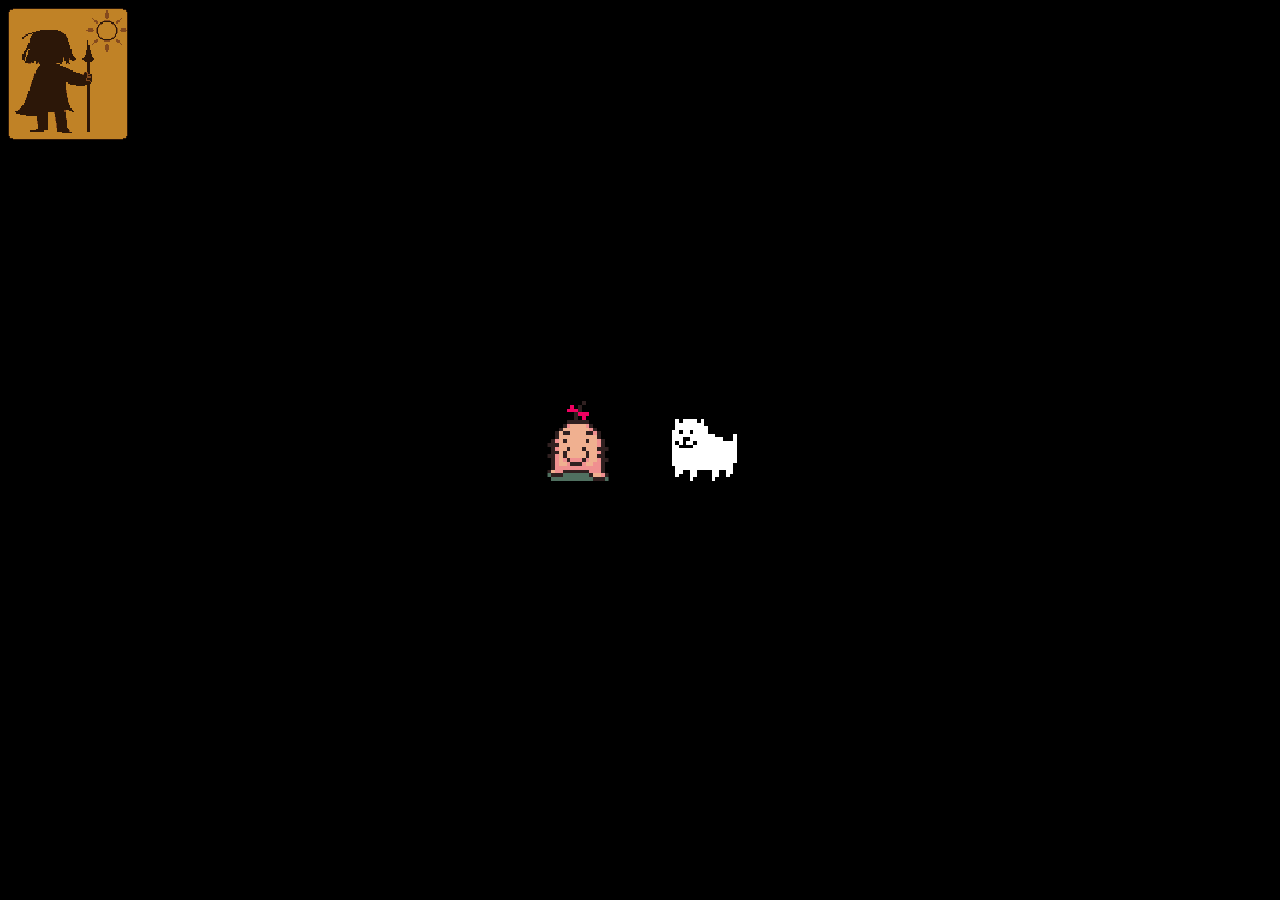
<file: index.html>
<head>
    <link rel="stylesheet" href="style.css">
    <meta name="viewport" content="width=device-width, initial-scale=1">
    
    <link rel="icon" href="sans.png">
    <link rel="preconnect" href="https://fonts.googleapis.com">
    <link rel="preconnect" href="https://fonts.gstatic.com" crossorigin>
    <link href="https://fonts.googleapis.com/css2?family=Comic+Neue:wght@400;700&display=swap" rel="stylesheet">
    <title>Interviews</title>
</head>

<div class="hide"><img src="18.png"></div>
<body class="dark"><img id="switch" src="17.png">

<a href="toby.html"><img class="b" src="8.gif"></a>
<a href="itoi.html"><img class="c" src="saturn.gif"></a>

</body>
<script src="script.js"></script>
</file>
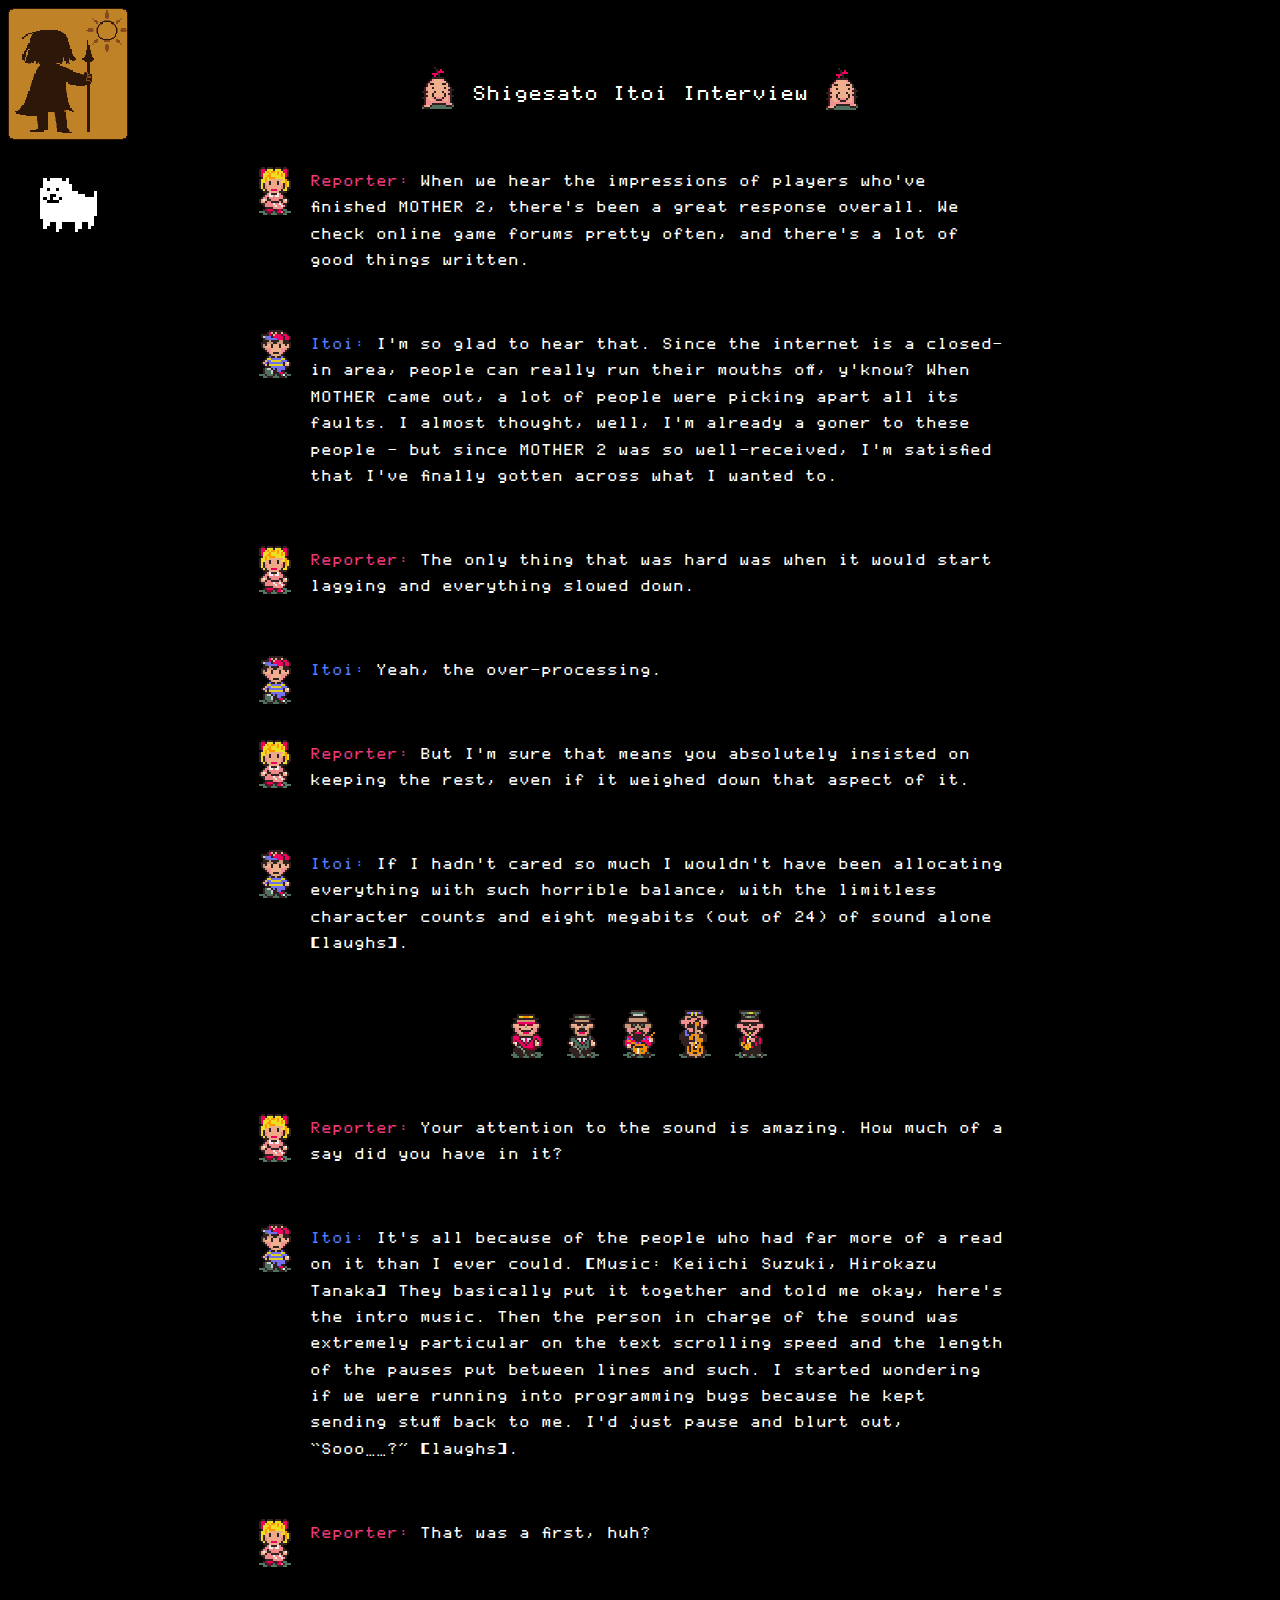
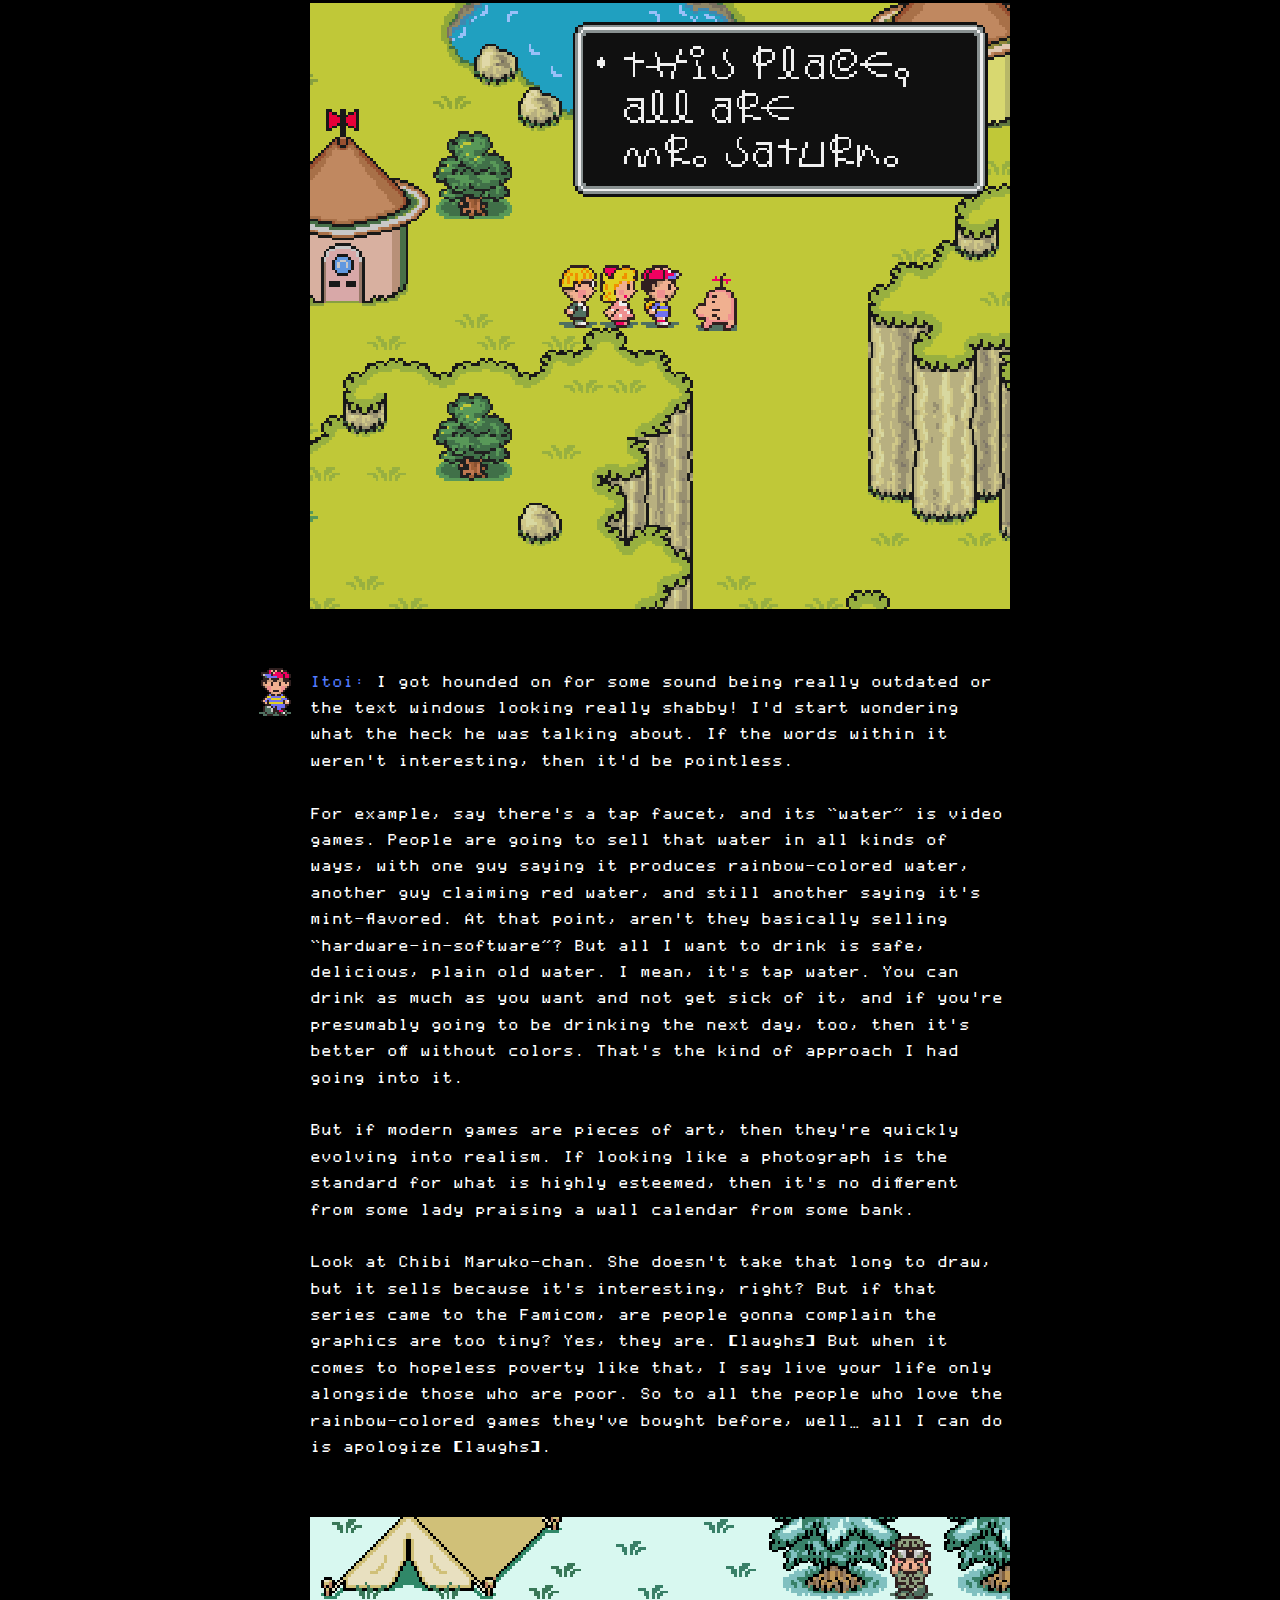
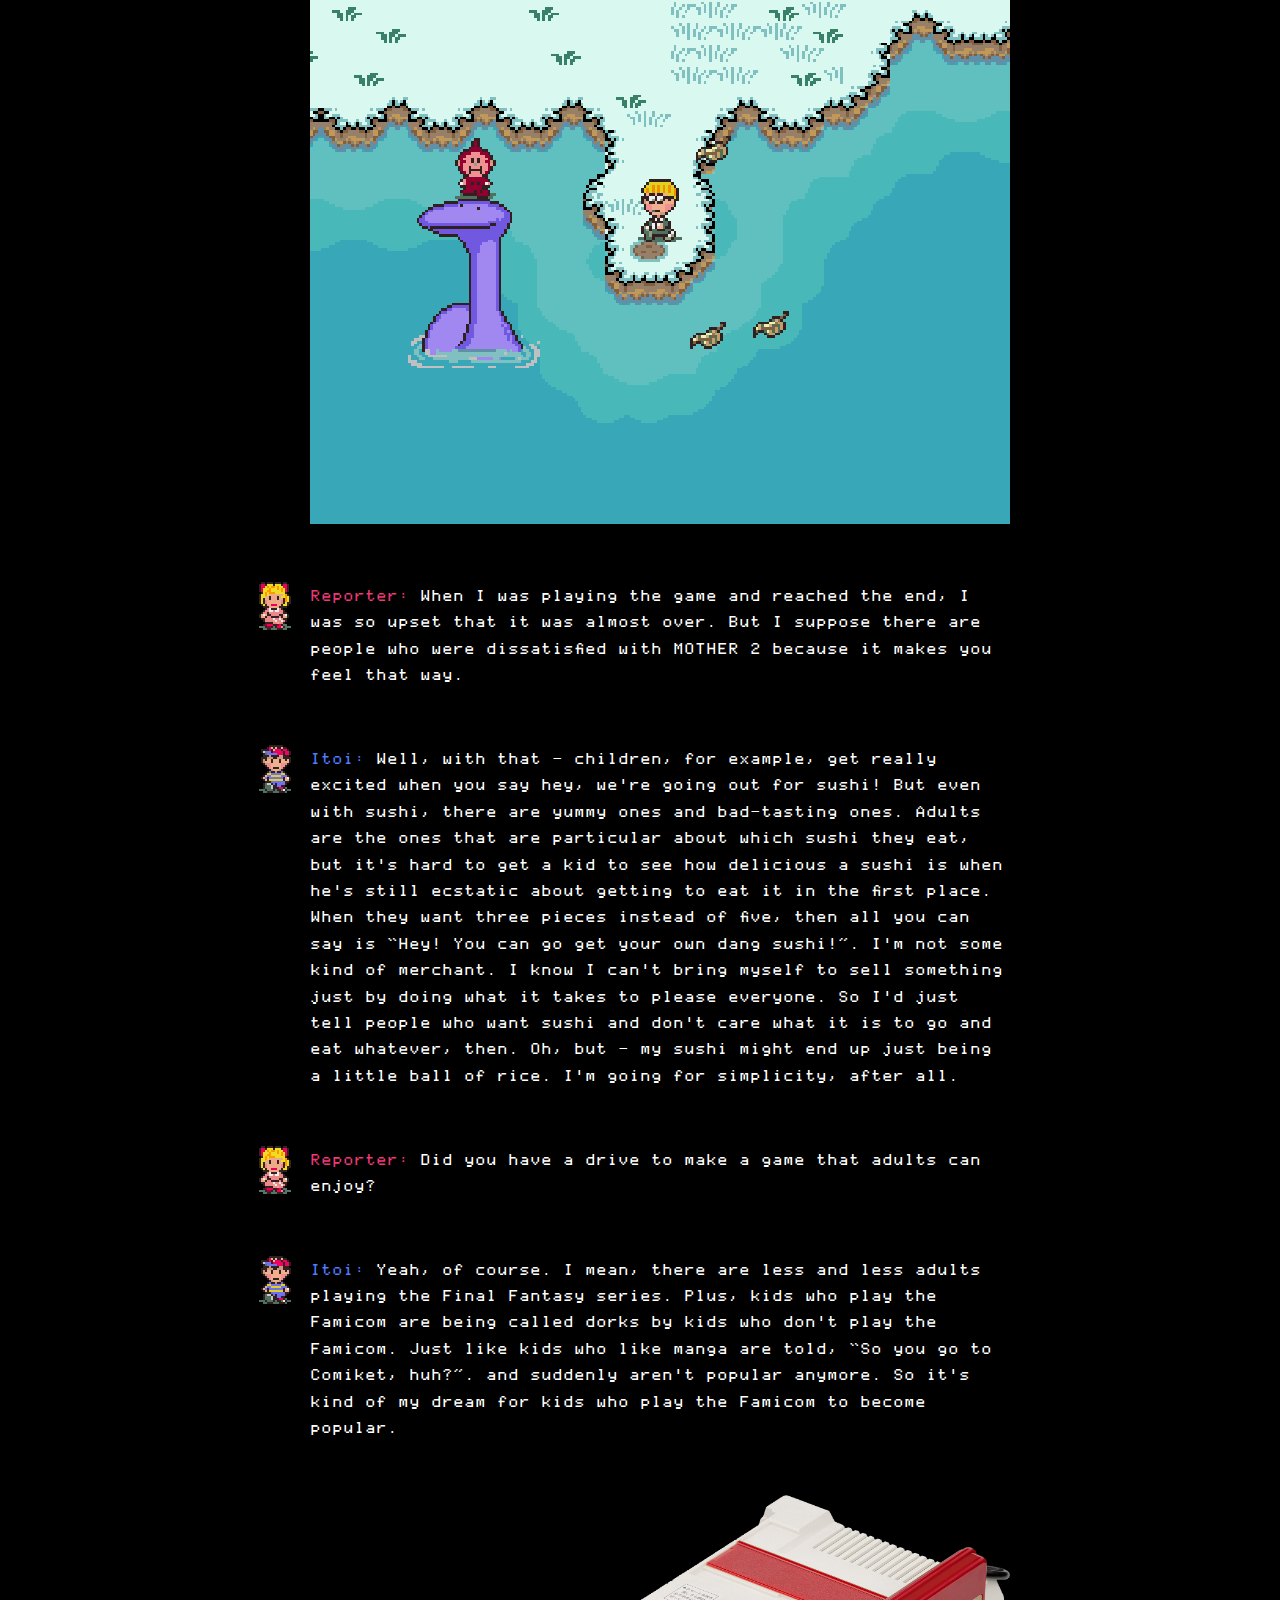
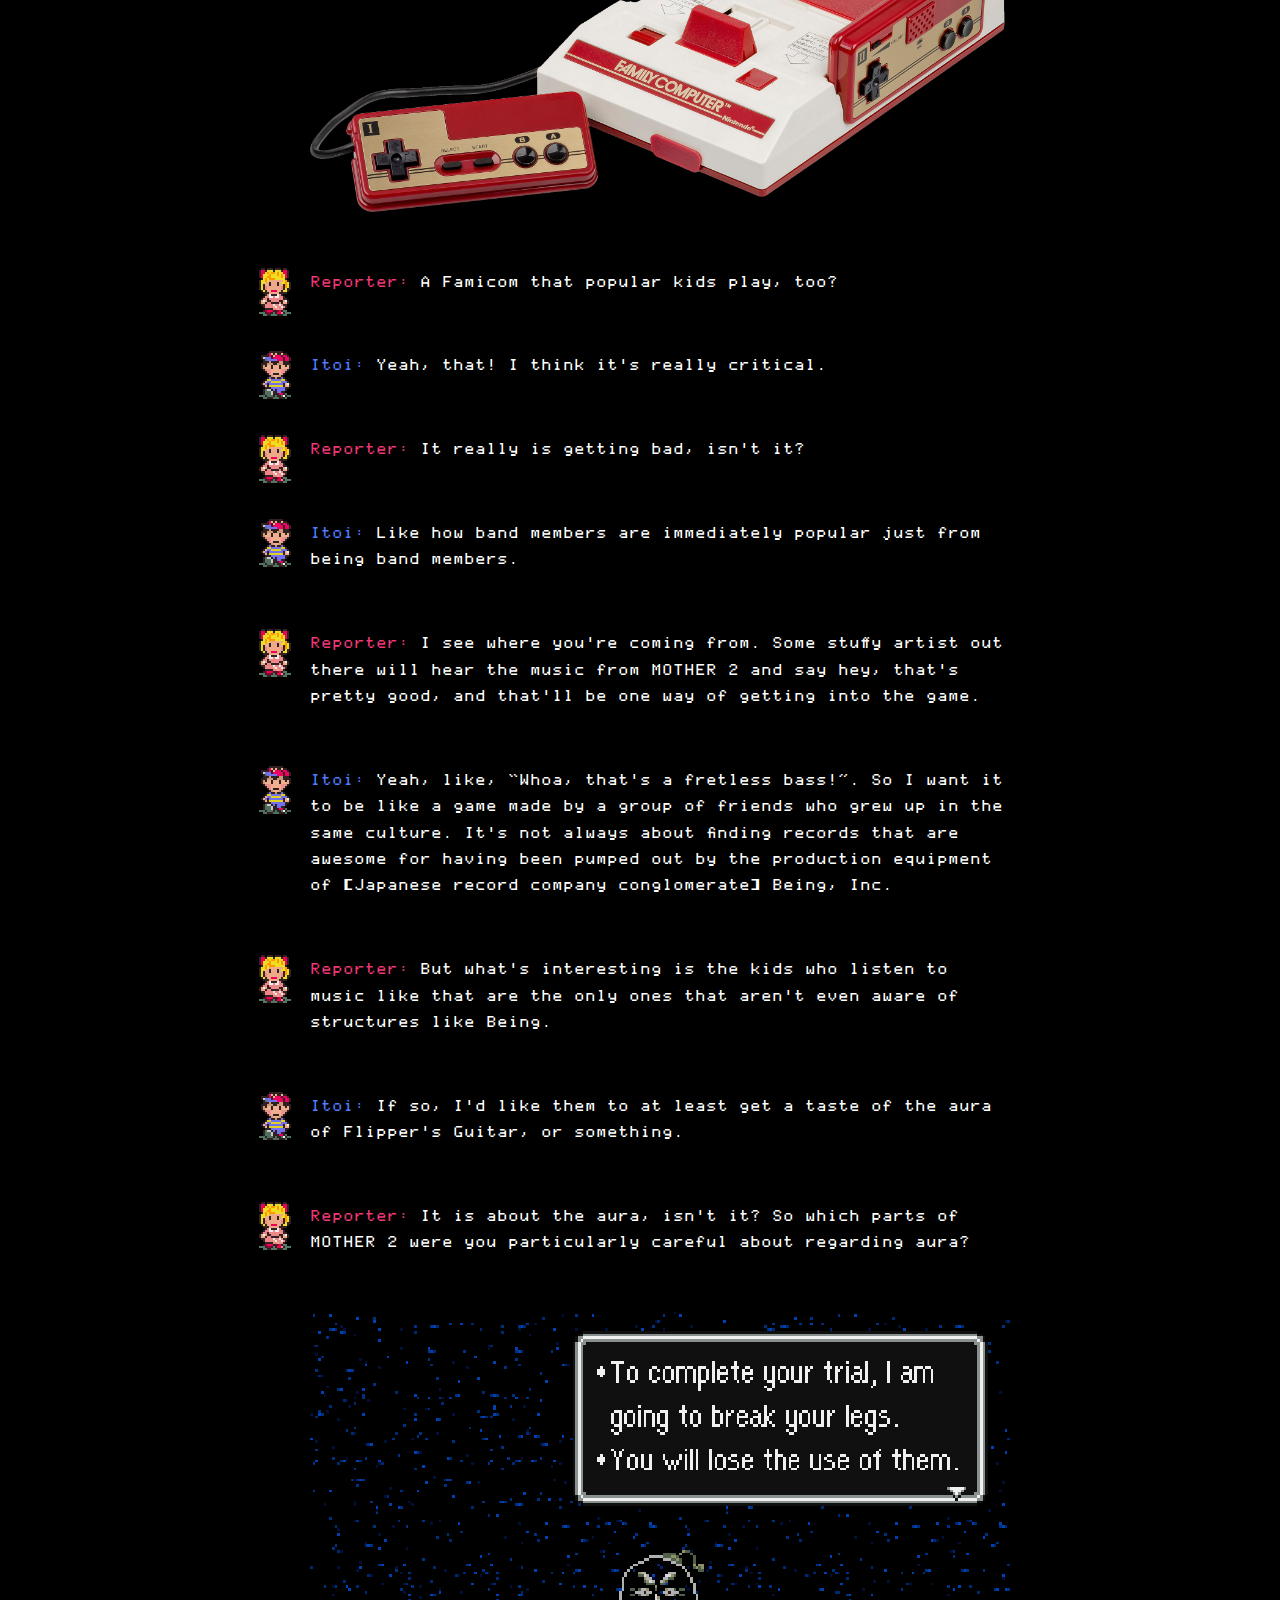
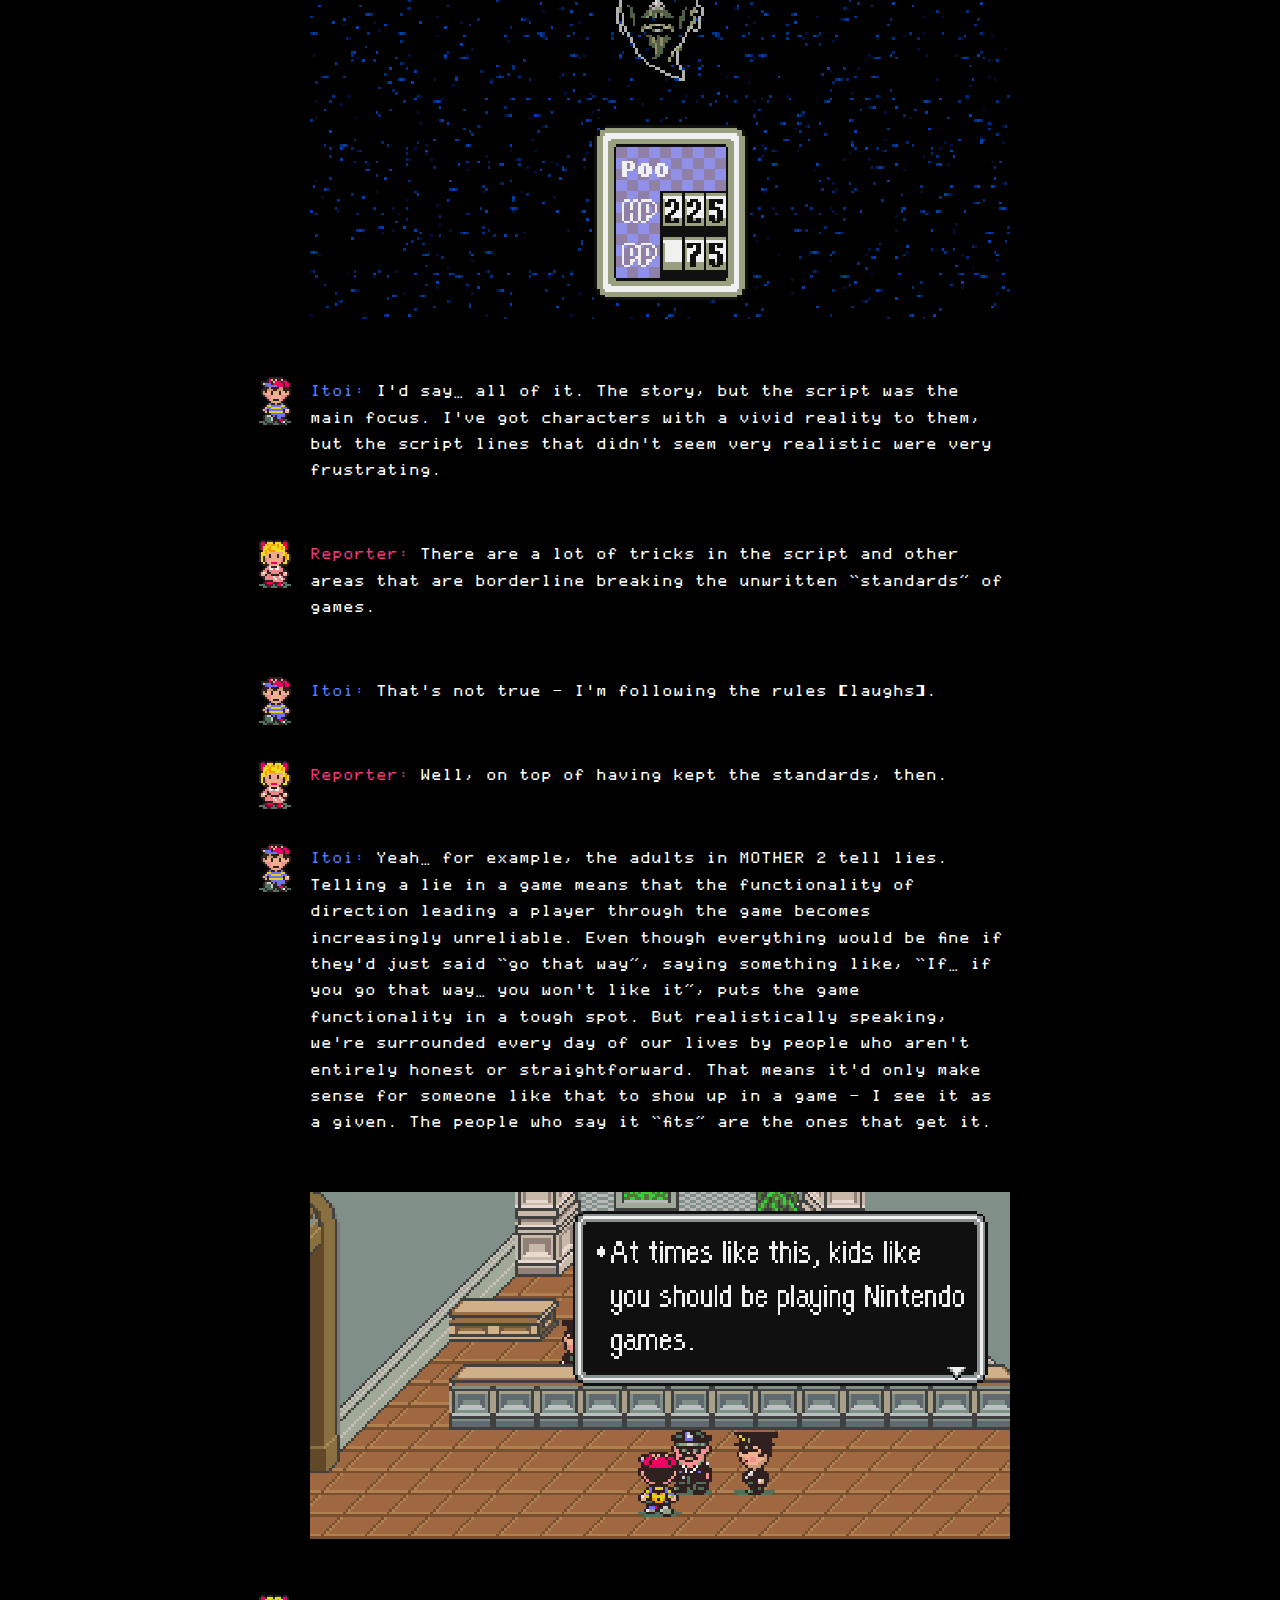
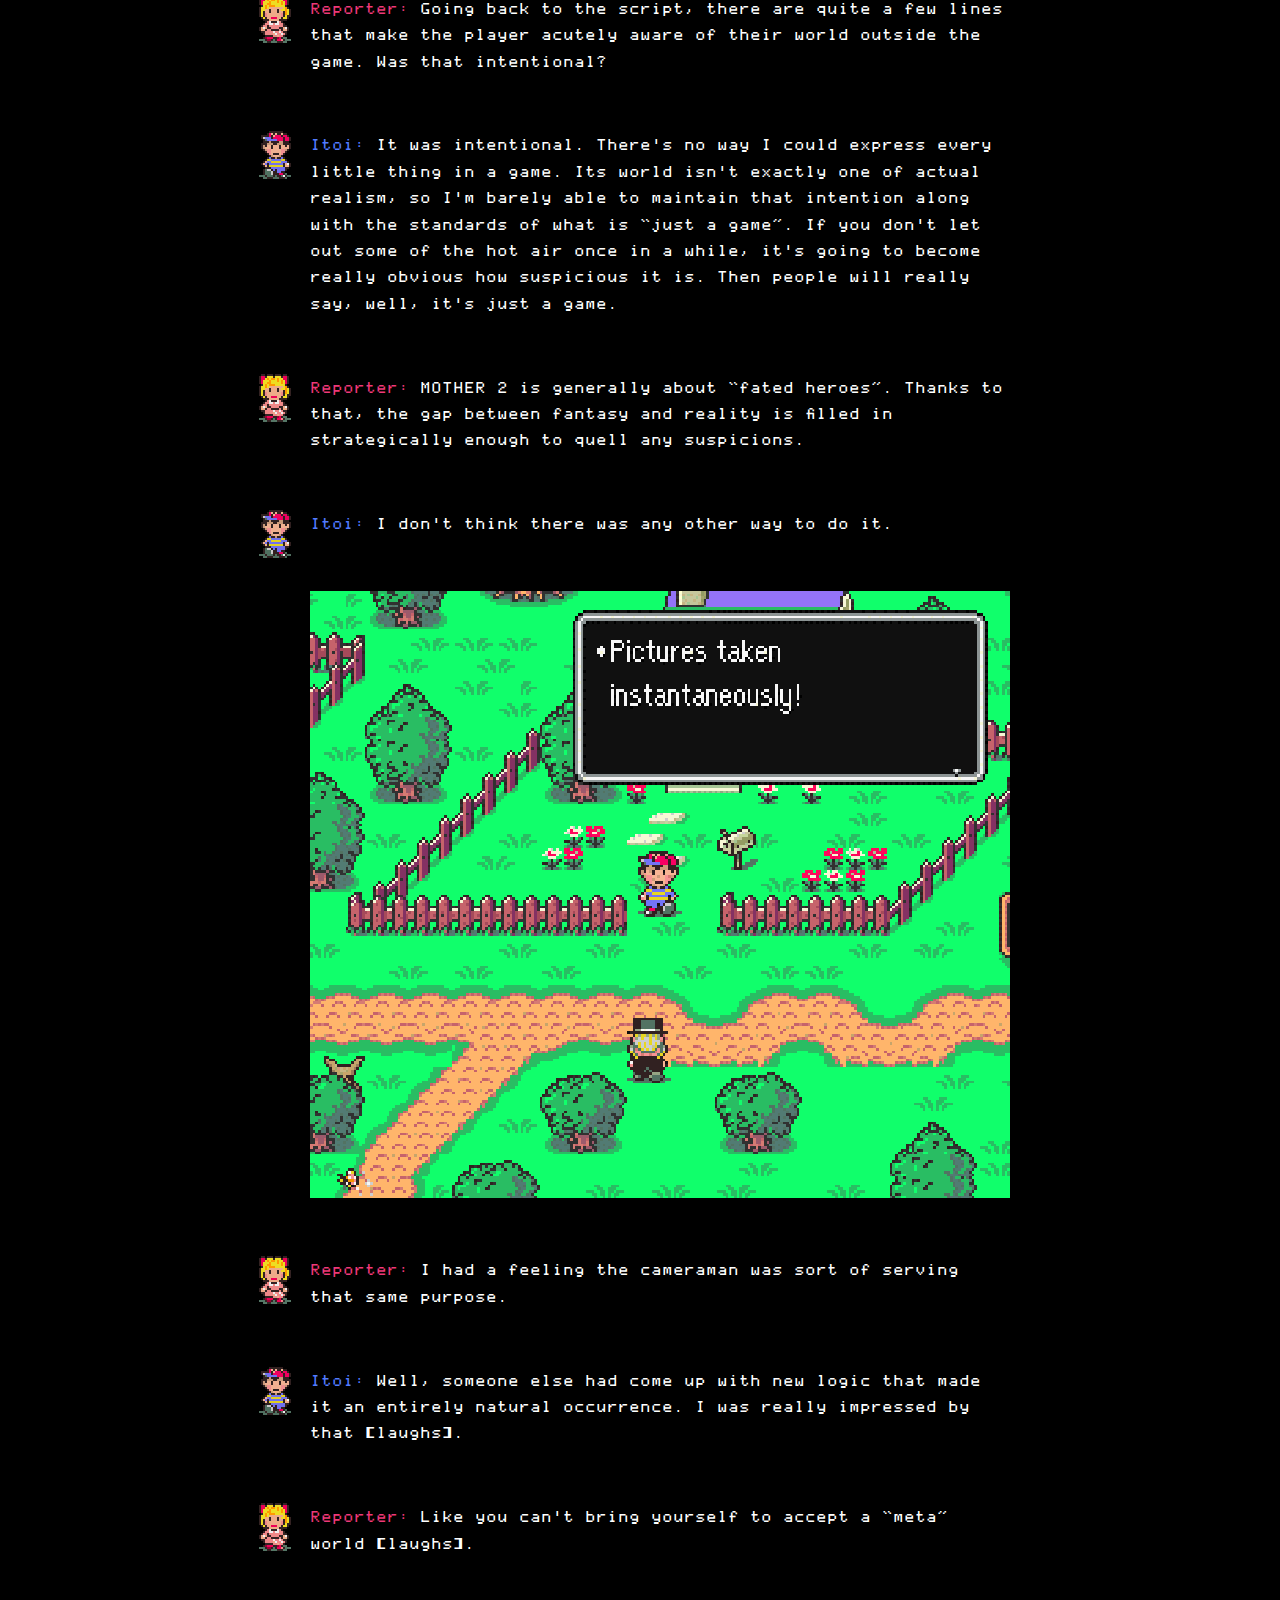
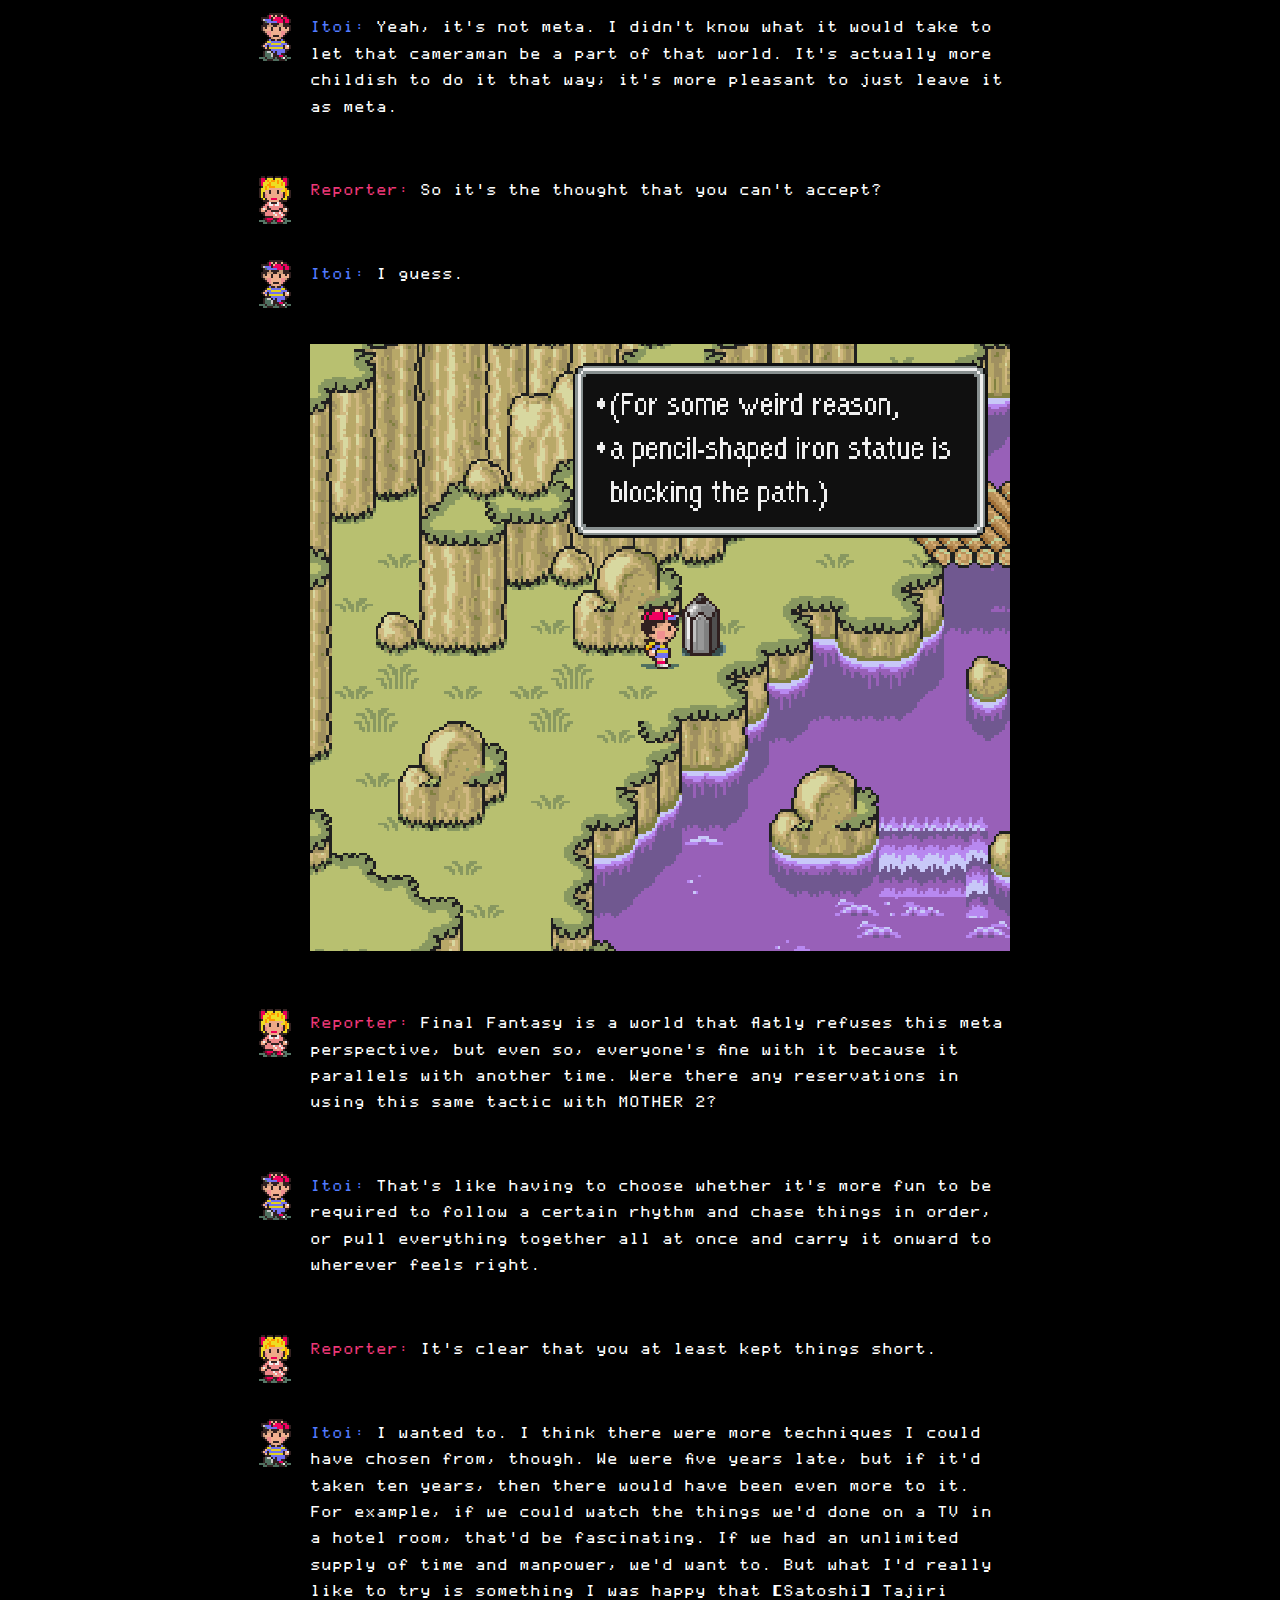
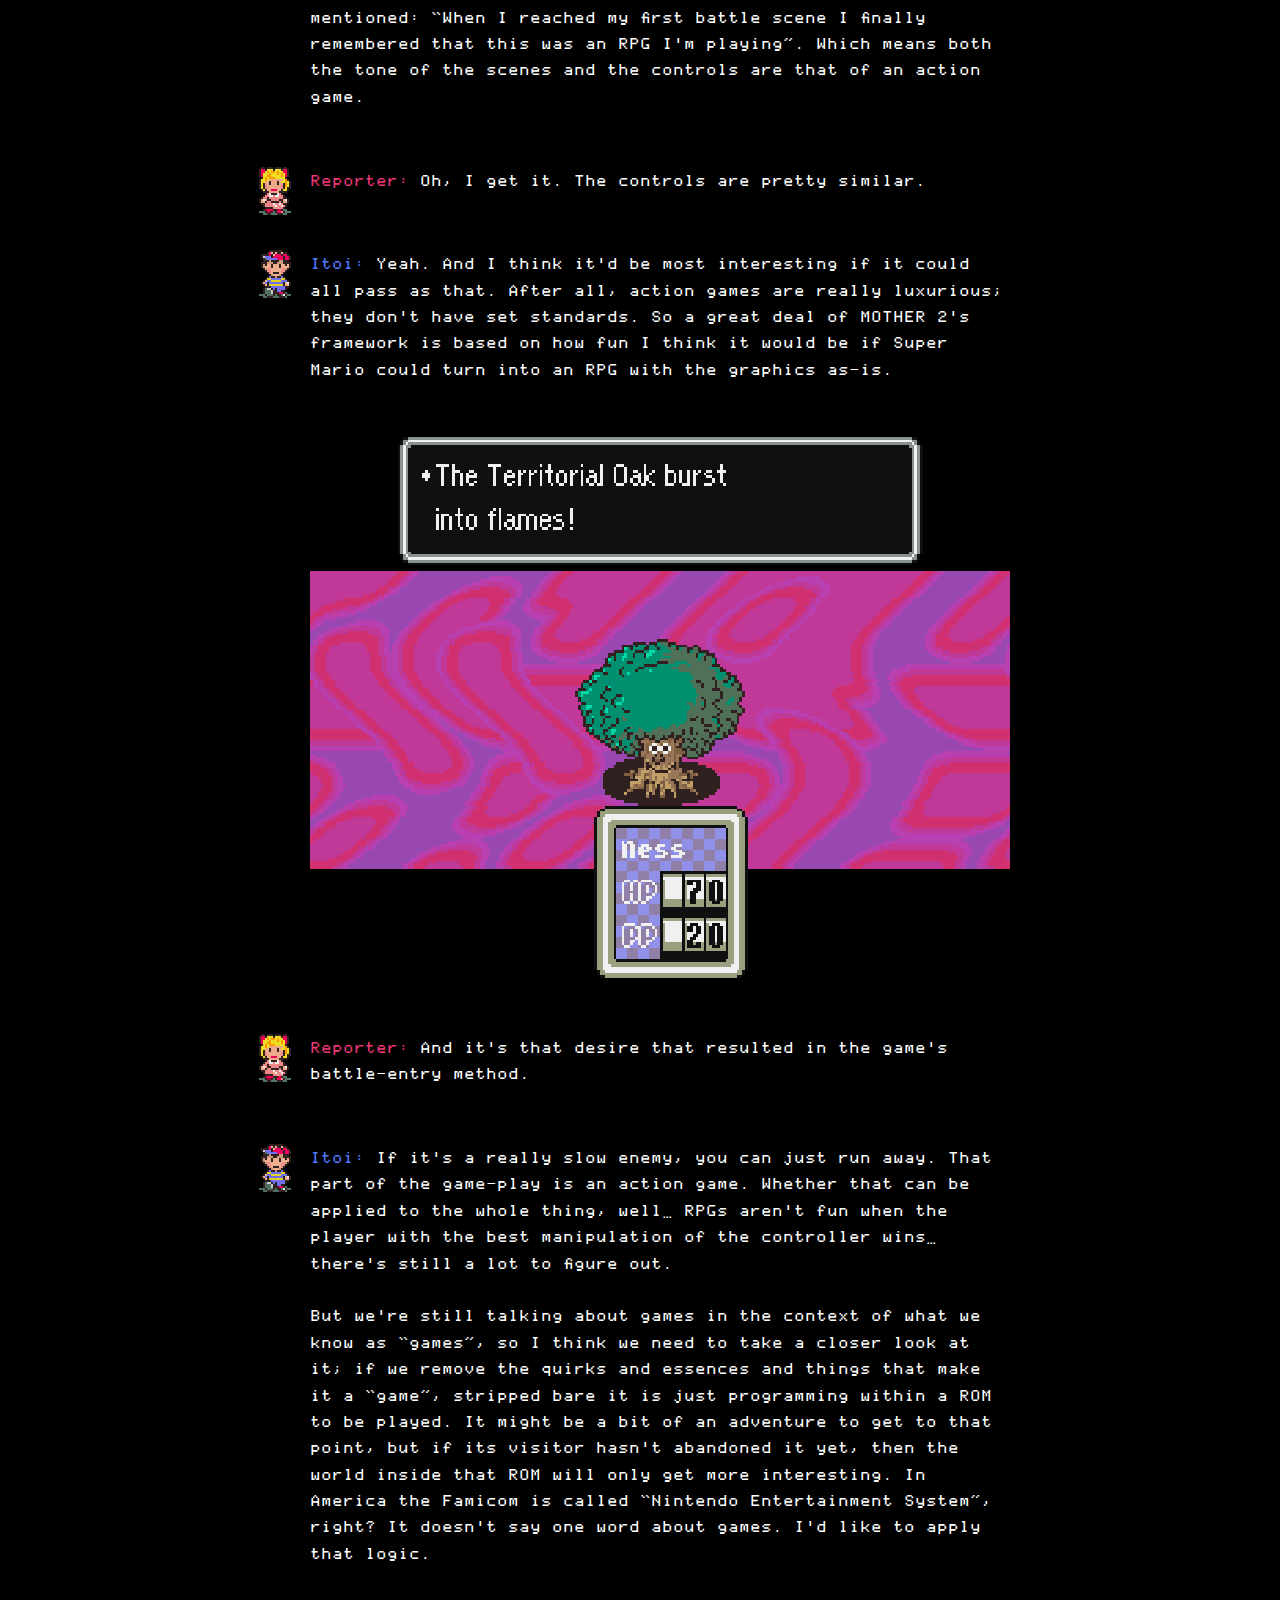
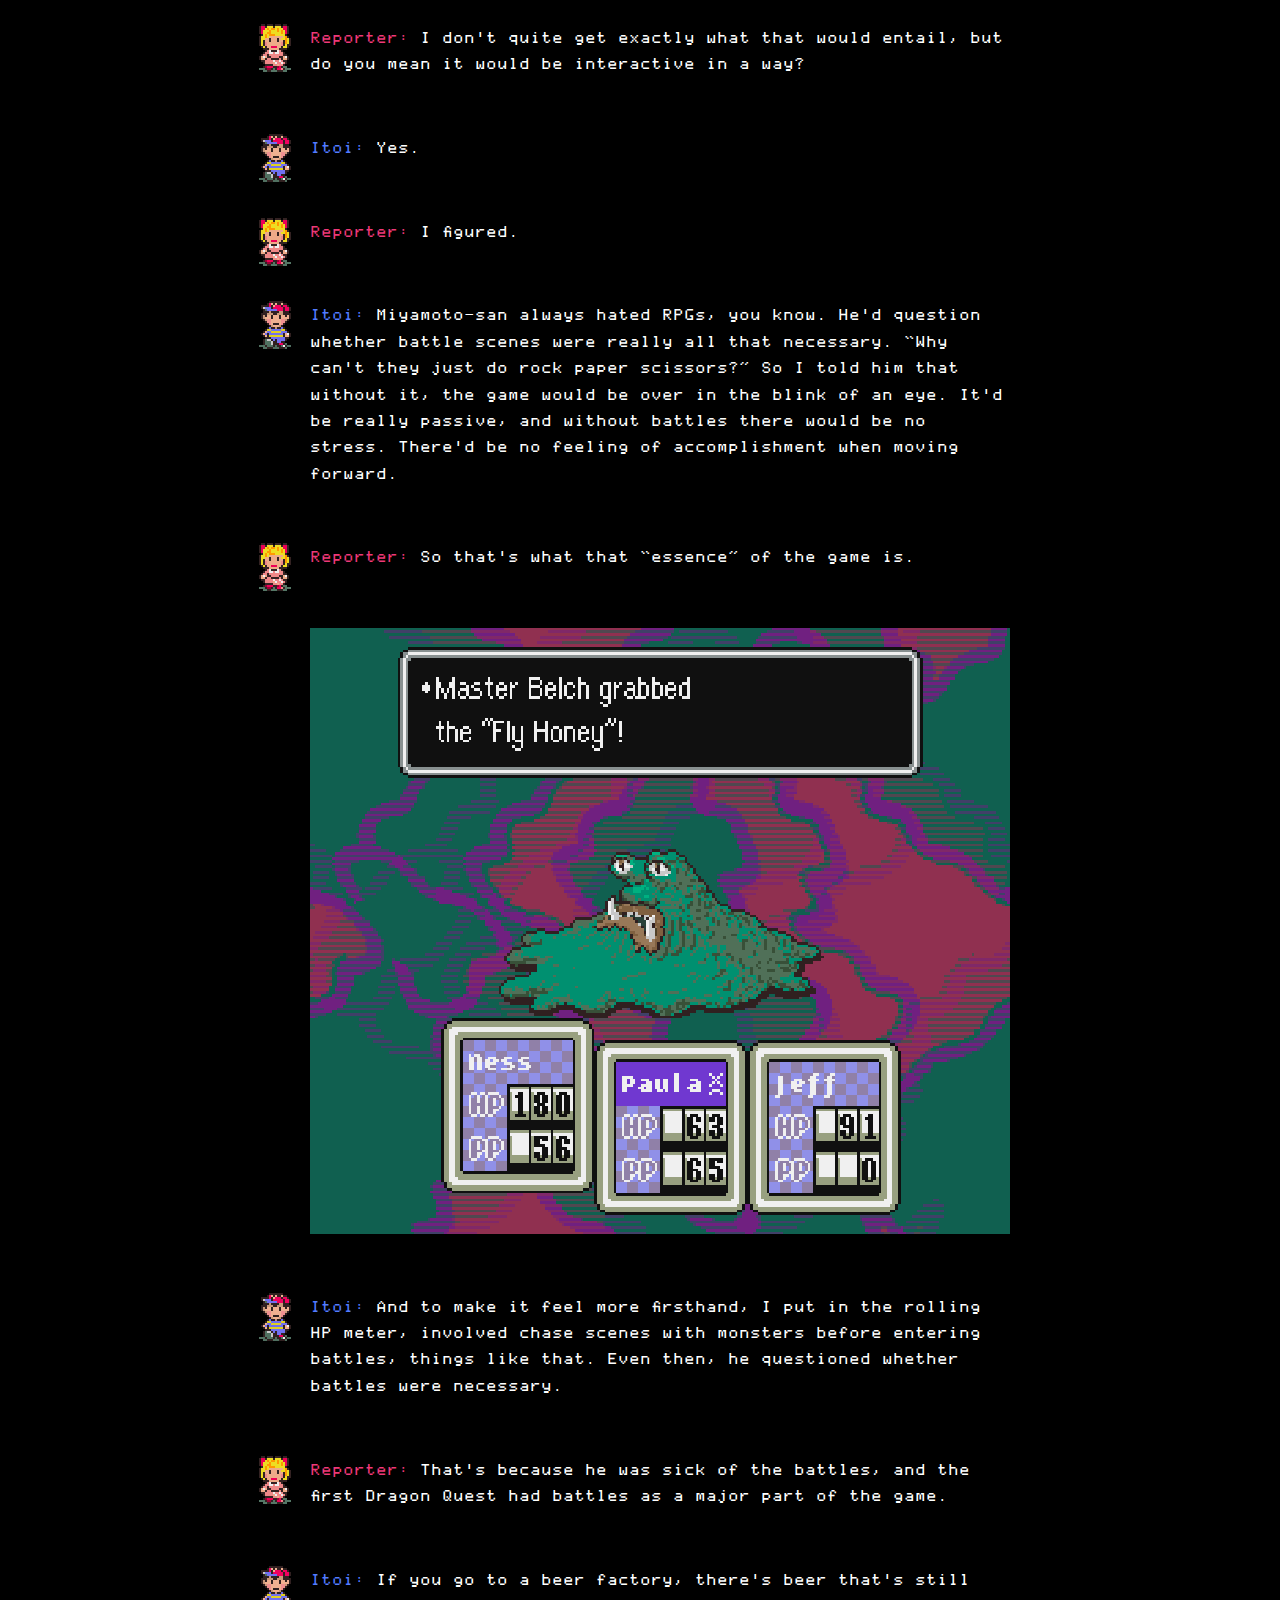
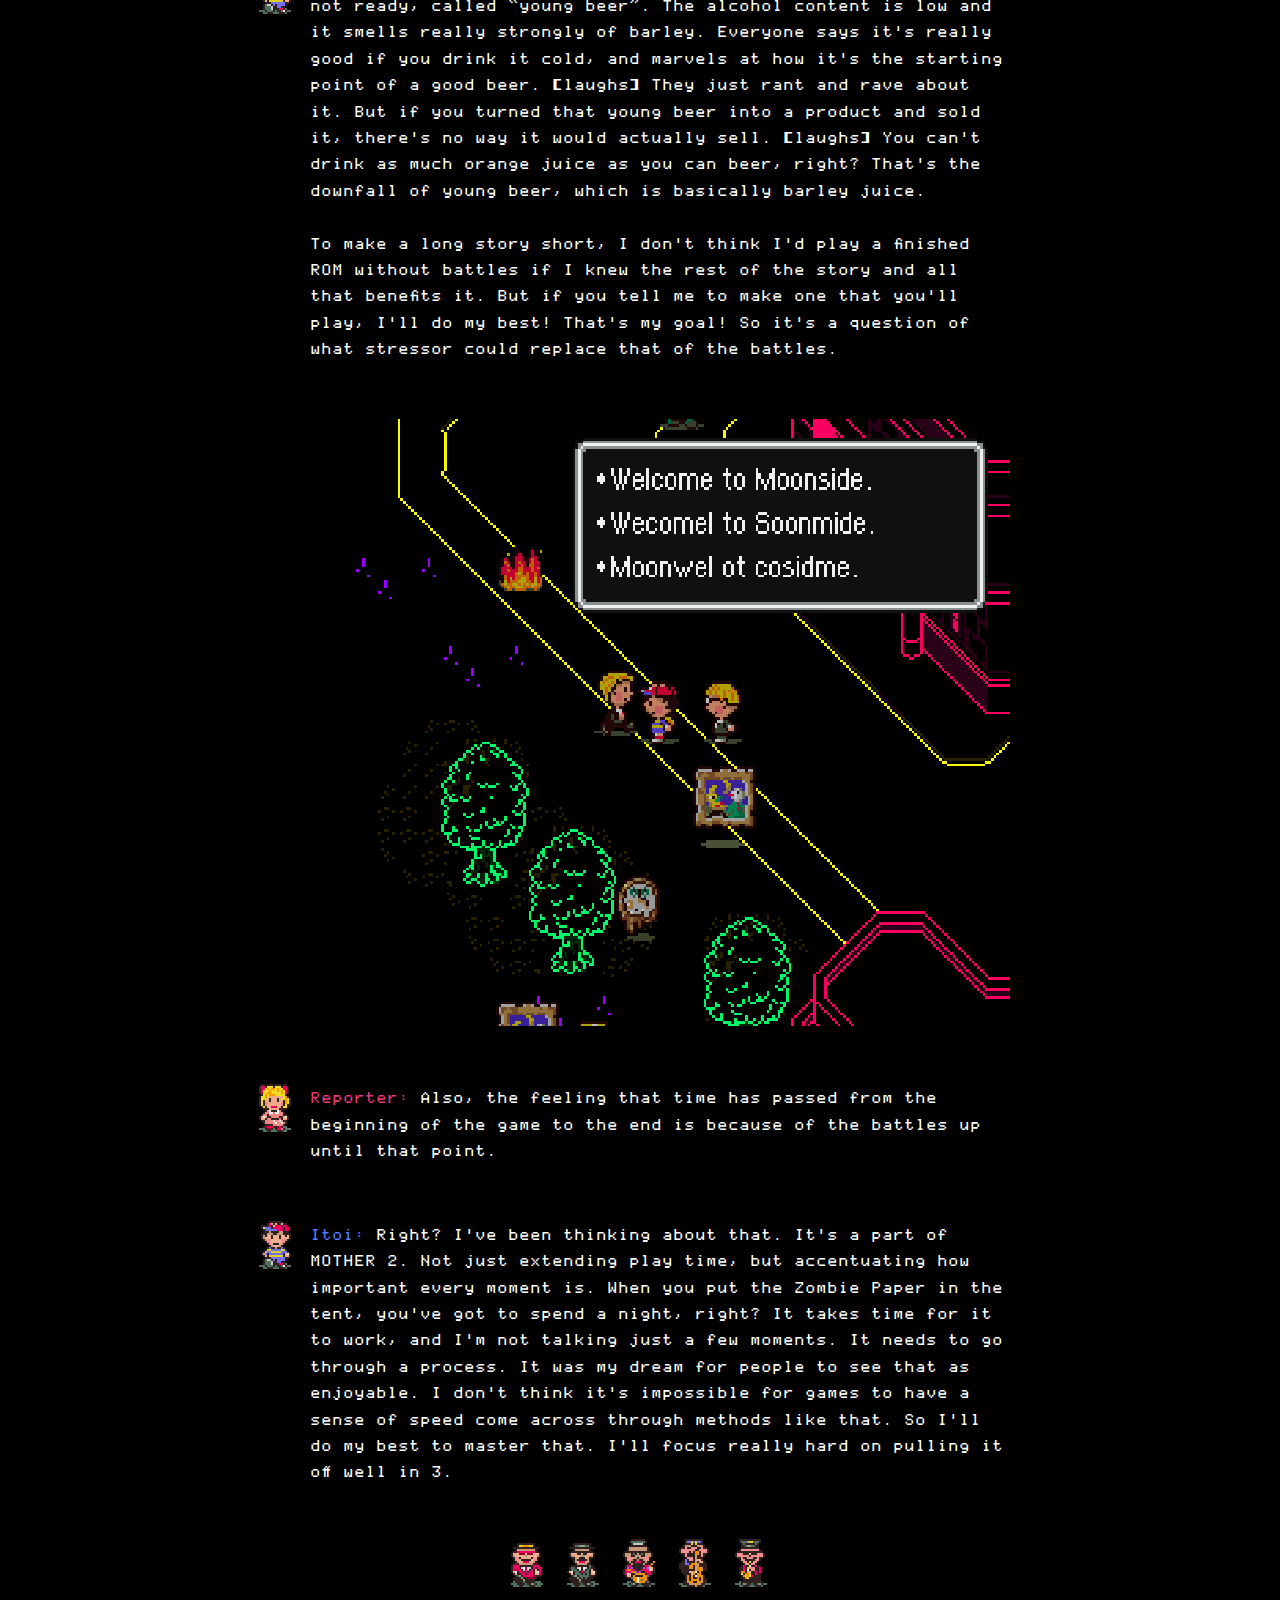
<file: itoi.html>
<head>
    <link rel="stylesheet" href="style.css">
    <meta name="viewport" content="width=device-width, initial-scale=1">
    
    <link rel="icon" href="saturn.png">
    <link rel="preconnect" href="https://fonts.googleapis.com">
    <link rel="preconnect" href="https://fonts.gstatic.com" crossorigin>
    <link href="https://fonts.googleapis.com/css2?family=Comic+Neue:wght@400;700&display=swap" rel="stylesheet">
    <title>Shigesato Itoi</title>
</head>

<div class="hide"><img src="18.png"></div>
<body class="dark"><img id="switch" src="17.png">
<a href="toby.html"><img class="ch" src="8.gif"></a>

<span class="itt">Shigesato Itoi <br class="eb">Interview</span><br>

<p class="itoi">
    
    <span class="in">Reporter:</span>
    When we hear the impressions of players who've finished MOTHER 2, there's been a great 
    response overall. We check online game forums pretty often, and there's a lot of good 
    things written.<br><br>

    <span class="inc">Itoi:</span>
    I'm so glad to hear that. Since the internet is a closed-in area, people can really 
    run their mouths off, y'know? When MOTHER came out, a lot of people were picking apart 
    all its faults. I almost thought, well, I'm already a goner to these people — but since 
    MOTHER 2 was so well-received, I'm satisfied that I've finally gotten across what I 
    wanted to.<br><br>

    <span class="in">Reporter:</span>
    The only thing that was hard was when it would start lagging and everything slowed 
    down.<br><br>

    <span class="inc">Itoi:</span>
    Yeah, the over-processing.<br><br>

    <span class="in">Reporter:</span>
    But I'm sure that means you absolutely insisted on keeping the rest, even if it 
    weighed down that aspect of it.<br><br>

    <span class="inc">Itoi:</span>
    If I hadn't cared so much I wouldn't have been allocating everything with such 
    horrible balance, with the limitless character counts and eight megabits (out of 24) 
    of sound alone [laughs].<br><br><br>

    <span class="sp">
    <img src="r1.gif"><img src="r2.gif"><img src="r3.gif"><img src="r4.gif"><img src="r5.gif">
    </span><br><br>

    <span class="in">Reporter:</span>
    Your attention to the sound is amazing. How much of a say did you have in it?<br><br>

    <span class="inc">Itoi:</span>
    It's all because of the people who had far more of a read on it than I ever could. 
    [Music: Keiichi Suzuki, Hirokazu Tanaka] They basically put it together and told me 
    okay, here's the intro music. Then the person in charge of the sound was extremely 
    particular on the text scrolling speed and the length of the pauses put between lines 
    and such. I started wondering if we were running into programming bugs because he kept 
    sending stuff back to me. I'd just pause and blurt out, “Sooo……?” [laughs].<br><br>

    <span class="in">Reporter:</span>
    That was a first, huh?<br><br><br>

    <img class="imp" src="e4.png"></a><br><br>

    <span class="inc">Itoi:</span>
    I got hounded on for some sound being really outdated or the text windows looking 
    really shabby! I'd start wondering what the heck he was talking about. If the words 
    within it weren't interesting, then it'd be pointless.<br><br>
    
    For example, say there's a tap faucet, and its “water” is video games. People are 
    going to sell that water in all kinds of ways, with one guy saying it produces 
    rainbow-colored water, another guy claiming red water, and still another saying it's 
    mint-flavored. At that point, aren't they basically selling “hardware-in-software”? 
    But all I want to drink is safe, delicious, plain old water. I mean, it's tap water. 
    You can drink as much as you want and not get sick of it, and if you're presumably 
    going to be drinking the next day, too, then it's better off without colors. That's the 
    kind of approach I had going into it.<br><br>
    
    But if modern games are pieces of art, then they're quickly evolving into realism. If 
    looking like a photograph is the standard for what is highly esteemed, then it's no 
    different from some lady praising a wall calendar from some bank.<br><br>
    
    Look at Chibi Maruko-chan. She doesn't take that long to draw, but it sells because it's 
    interesting, right? But if that series came to the Famicom, are people gonna complain the 
    graphics are too tiny? Yes, they are. [laughs] But when it comes to hopeless poverty like 
    that, I say live your life only alongside those who are poor. So to all the people who 
    love the rainbow-colored games they've bought before, well… all I can do is apologize 
    [laughs].<br><br><br>

    <img class="imp" src="e10.png"></a><br><br>

    <span class="in">Reporter:</span>
    When I was playing the game and reached the end, I was so upset that it was almost over. 
    But I suppose there are people who were dissatisfied with MOTHER 2 because it makes you 
    feel that way.<br><br>

    <span class="inc">Itoi:</span>
    Well, with that — children, for example, get really excited when you say hey, we're going 
    out for sushi! But even with sushi, there are yummy ones and bad-tasting ones. Adults 
    are the ones that are particular about which sushi they eat, but it's hard to get a kid 
    to see how delicious a sushi is when he's still ecstatic about getting to eat it in the 
    first place. When they want three pieces instead of five, then all you can say is “Hey! 
    You can go get your own dang sushi!”. I'm not some kind of merchant. I know I can't bring 
    myself to sell something just by doing what it takes to please everyone. So I'd just tell 
    people who want sushi and don't care what it is to go and eat whatever, then. Oh, but — my 
    sushi might end up just being a little ball of rice. I'm going for simplicity, after 
    all.<br><br>

    <span class="in">Reporter:</span>
    Did you have a drive to make a game that adults can enjoy?<br><br>

    <span class="inc">Itoi:</span>
    Yeah, of course. I mean, there are less and less adults playing the Final Fantasy 
    series. Plus, kids who play the Famicom are being called dorks by kids who don't 
    play the Famicom. Just like kids who like manga are told, “So you go to Comiket, 
    huh?”. and suddenly aren't popular anymore. So it's kind of my dream for kids who 
    play the Famicom to become popular.<br><br><br>

    <img class="im" src="e1.png"></a><br><br>

    <span class="in">Reporter:</span>
    A Famicom that popular kids play, too?<br><br>

    <span class="inc">Itoi:</span>
    Yeah, that! I think it's really critical.<br><br>

    <span class="in">Reporter:</span>
    It really is getting bad, isn't it?<br><br>

    <span class="inc">Itoi:</span>
    Like how band members are immediately popular just from being band members.<br><br>

    <span class="in">Reporter:</span>
    I see where you're coming from. Some stuffy artist out there will hear the music 
    from MOTHER 2 and say hey, that's pretty good, and that'll be one way of getting 
    into the game.<br><br>

    <span class="inc">Itoi:</span>
    Yeah, like, “Whoa, that's a fretless bass!”. So I want it to be like a game made 
    by a group of friends who grew up in the same culture. It's not always about finding 
    records that are awesome for having been pumped out by the production equipment of 
    [Japanese record company conglomerate] Being, Inc.<br><br>

    <span class="in">Reporter:</span>
    But what's interesting is the kids who listen to music like that are the only ones 
    that aren't even aware of structures like Being.<br><br>

    <span class="inc">Itoi:</span>
    If so, I'd like them to at least get a taste of the aura of Flipper's Guitar, or 
    something.<br><br>

    <span class="in">Reporter:</span>
    It is about the aura, isn't it? So which parts of MOTHER 2 were you particularly 
    careful about regarding aura?<br><br><br>

    <img class="imp" src="e3.png"></a><br><br>

    <span class="inc">Itoi:</span>
    I'd say… all of it. The story, but the script was the main focus. I've got characters 
    with a vivid reality to them, but the script lines that didn't seem very realistic 
    were very frustrating.<br><br>

    <span class="in">Reporter:</span>
    There are a lot of tricks in the script and other areas that are borderline breaking 
    the unwritten “standards” of games.<br><br>

    <span class="inc">Itoi:</span>
    That's not true — I'm following the rules [laughs].<br><br>

    <span class="in">Reporter:</span>
    Well, on top of having kept the standards, then.<br><br>

    <span class="inc">Itoi:</span>
    Yeah… for example, the adults in MOTHER 2 tell lies. Telling a lie in a game means that 
    the functionality of direction leading a player through the game becomes increasingly 
    unreliable. Even though everything would be fine if they'd just said “go that way”, 
    saying something like, “If… if you go that way… you won't like it”, puts the game 
    functionality in a tough spot. But realistically speaking, we're surrounded every day 
    of our lives by people who aren't entirely honest or straightforward. That means it'd 
    only make sense for someone like that to show up in a game — I see it as a given. The 
    people who say it “fits” are the ones that get it.<br><br><br>

    <img class="imp" src="e2.png"></a><br><br>

    <span class="in">Reporter:</span>
    Going back to the script, there are quite a few lines that make the player acutely 
    aware of their world outside the game. Was that intentional?<br><br>

    <span class="inc">Itoi:</span>
    It was intentional. There's no way I could express every little thing in a game. 
    Its world isn't exactly one of actual realism, so I'm barely able to maintain that 
    intention along with the standards of what is “just a game”. If you don't let out 
    some of the hot air once in a while, it's going to become really obvious how 
    suspicious it is. Then people will really say, well, it's just a game.<br><br>

    <span class="in">Reporter:</span>
    MOTHER 2 is generally about “fated heroes”. Thanks to that, the gap between fantasy 
    and reality is filled in strategically enough to quell any suspicions.<br><br>

    <span class="inc">Itoi:</span>
    I don't think there was any other way to do it.<br><br><br>

    <img class="imp" src="e5.png"></a><br><br>

    <span class="in">Reporter:</span>
    I had a feeling the cameraman was sort of serving that same purpose.<br><br>

    <span class="inc">Itoi:</span>
    Well, someone else had come up with new logic that made it an entirely natural 
    occurrence. I was really impressed by that [laughs].<br><br>

    <span class="in">Reporter:</span>
    Like you can't bring yourself to accept a “meta” world [laughs].<br><br>

    <span class="inc">Itoi:</span>
    Yeah, it's not meta. I didn't know what it would take to let that cameraman be 
    a part of that world. It's actually more childish to do it that way; it's more 
    pleasant to just leave it as meta.<br><br>

    <span class="in">Reporter:</span>
    So it's the thought that you can't accept?<br><br>

    <span class="inc">Itoi:</span>
    I guess.<br><br><br>

    <img class="imp" src="e9.png"></a><br><br>

    <span class="in">Reporter:</span>
    Final Fantasy is a world that flatly refuses this meta perspective, but even so, 
    everyone's fine with it because it parallels with another time. Were there any 
    reservations in using this same tactic with MOTHER 2?<br><br>

    <span class="inc">Itoi:</span>
    That's like having to choose whether it's more fun to be required to follow a 
    certain rhythm and chase things in order, or pull everything together all at once 
    and carry it onward to wherever feels right.<br><br>

    <span class="in">Reporter:</span>
    It's clear that you at least kept things short.<br><br>

    <span class="inc">Itoi:</span>
    I wanted to. I think there were more techniques I could have chosen from, though. 
    We were five years late, but if it'd taken ten years, then there would have been 
    even more to it. For example, if we could watch the things we'd done on a TV in a 
    hotel room, that'd be fascinating. If we had an unlimited supply of time and manpower, 
    we'd want to. But what I'd really like to try is something I was happy that [Satoshi] 
    Tajiri mentioned: “When I reached my first battle scene I finally remembered that this 
    was an RPG I'm playing”. Which means both the tone of the scenes and the controls are 
    that of an action game.<br><br>

    <span class="in">Reporter:</span>
    Oh, I get it. The controls are pretty similar.<br><br>

    <span class="inc">Itoi:</span>
    Yeah. And I think it'd be most interesting if it could all pass as that. After all, 
    action games are really luxurious; they don't have set standards. So a great deal 
    of MOTHER 2's framework is based on how fun I think it would be if Super Mario could 
    turn into an RPG with the graphics as-is.<br><br><br>

    <img class="imp" src="e6.png"></a><br><br>

    <span class="in">Reporter:</span>
    And it's that desire that resulted in the game's battle-entry method.<br><br>

    <span class="inc">Itoi:</span>
    If it's a really slow enemy, you can just run away. That part of the game-play is 
    an action game. Whether that can be applied to the whole thing, well… RPGs aren't 
    fun when the player with the best manipulation of the controller wins… there's still 
    a lot to figure out.<br><br>

    But we're still talking about games in the context of what we know as “games”, so I 
    think we need to take a closer look at it; if we remove the quirks and essences and 
    things that make it a “game”, stripped bare it is just programming within a ROM to be 
    played. It might be a bit of an adventure to get to that point, but if its visitor 
    hasn't abandoned it yet, then the world inside that ROM will only get more interesting. 
    In America the Famicom is called “Nintendo Entertainment System”, right? It doesn't 
    say one word about games. I'd like to apply that logic.<br><br>

    <span class="in">Reporter:</span>
    I don't quite get exactly what that would entail, but do you mean it would be 
    interactive in a way?<br><br>

    <span class="inc">Itoi:</span>
    Yes.<br><br>

    <span class="in">Reporter:</span>
    I figured.<br><br>

    <span class="inc">Itoi:</span>
    Miyamoto-san always hated RPGs, you know. He'd question whether battle scenes were 
    really all that necessary. “Why can't they just do rock paper scissors?” So I told 
    him that without it, the game would be over in the blink of an eye. It'd be really 
    passive, and without battles there would be no stress. There'd be no feeling of 
    accomplishment when moving forward.<br><br>

    <span class="in">Reporter:</span>
    So that's what that “essence” of the game is.<br><br><br>

    <img class="imp" src="e8.png"></a><br><br>

    <span class="inc">Itoi:</span>
    And to make it feel more firsthand, I put in the rolling HP meter, involved chase 
    scenes with monsters before entering battles, things like that. Even then, he 
    questioned whether battles were necessary.<br><br>

    <span class="in">Reporter:</span>
    That's because he was sick of the battles, and the first Dragon Quest had battles as 
    a major part of the game.<br><br>

    <span class="inc">Itoi:</span>
    If you go to a beer factory, there's beer that's still not ready, called “young beer”. 
    The alcohol content is low and it smells really strongly of barley. Everyone says it's 
    really good if you drink it cold, and marvels at how it's the starting point of a good 
    beer. [laughs] They just rant and rave about it. But if you turned that young beer 
    into a product and sold it, there's no way it would actually sell. [laughs] You can't 
    drink as much orange juice as you can beer, right? That's the downfall of young beer, 
    which is basically barley juice.<br><br>

    To make a long story short, I don't think I'd play a finished ROM without battles if 
    I knew the rest of the story and all that benefits it. But if you tell me to make one 
    that you'll play, I'll do my best! That's my goal! So it's a question of what stressor 
    could replace that of the battles.<br><br><br>

    <img class="imp" src="e11.png"></a><br><br>

    <span class="in">Reporter:</span>
    Also, the feeling that time has passed from the beginning of the game to the end is 
    because of the battles up until that point.<br><br>

    <span class="inc">Itoi:</span>
    Right? I've been thinking about that. It's a part of MOTHER 2. Not just extending 
    play time, but accentuating how important every moment is. When you put the Zombie 
    Paper in the tent, you've got to spend a night, right? It takes time for it to work, 
    and I'm not talking just a few moments. It needs to go through a process. It was my 
    dream for people to see that as enjoyable. I don't think it's impossible for games 
    to have a sense of speed come across through methods like that. So I'll do my best 
    to master that. I'll focus really hard on pulling it off well in 3.<br><br><br>
    
    <span class="sp">
    <img src="r1.gif"><img src="r2.gif"><img src="r3.gif"><img src="r4.gif"><img src="r5.gif">
    </span><br><br><br><br>
</p>
</body>
<script src="script.js"></script>
</file>
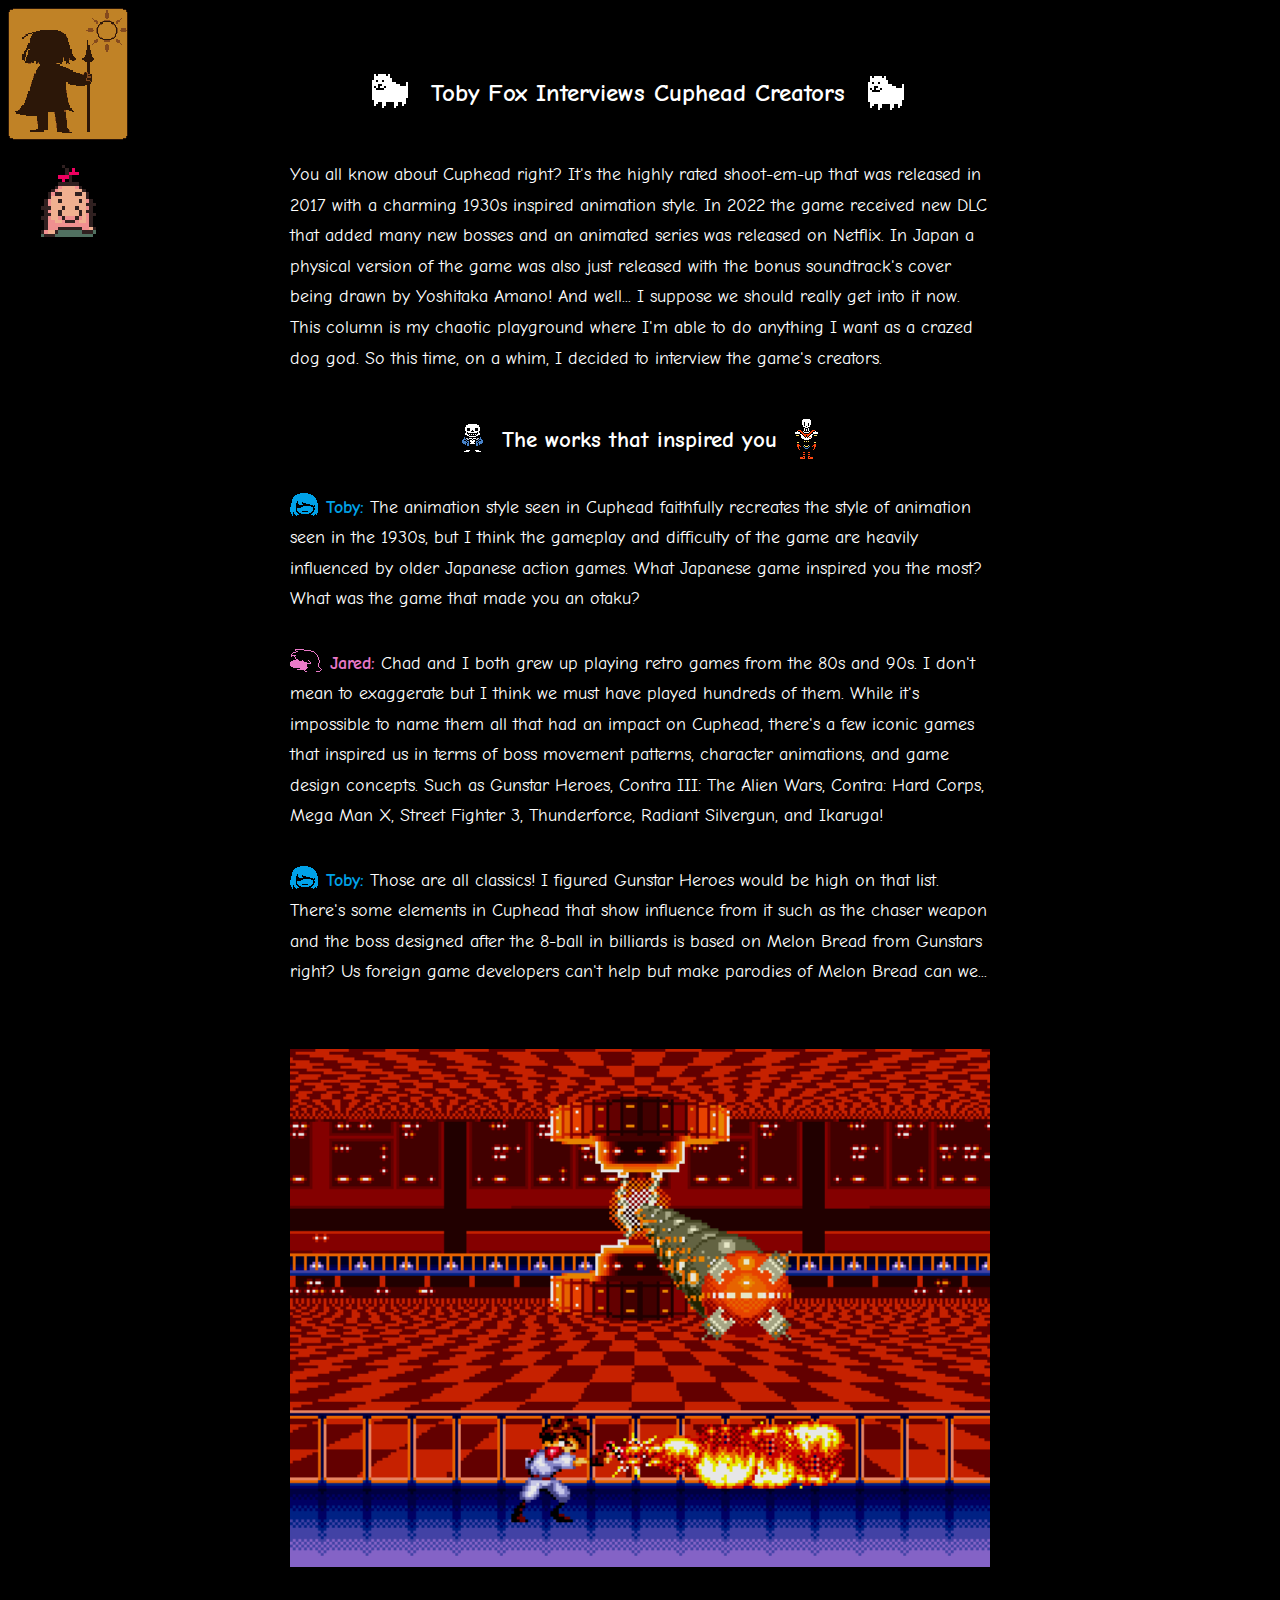
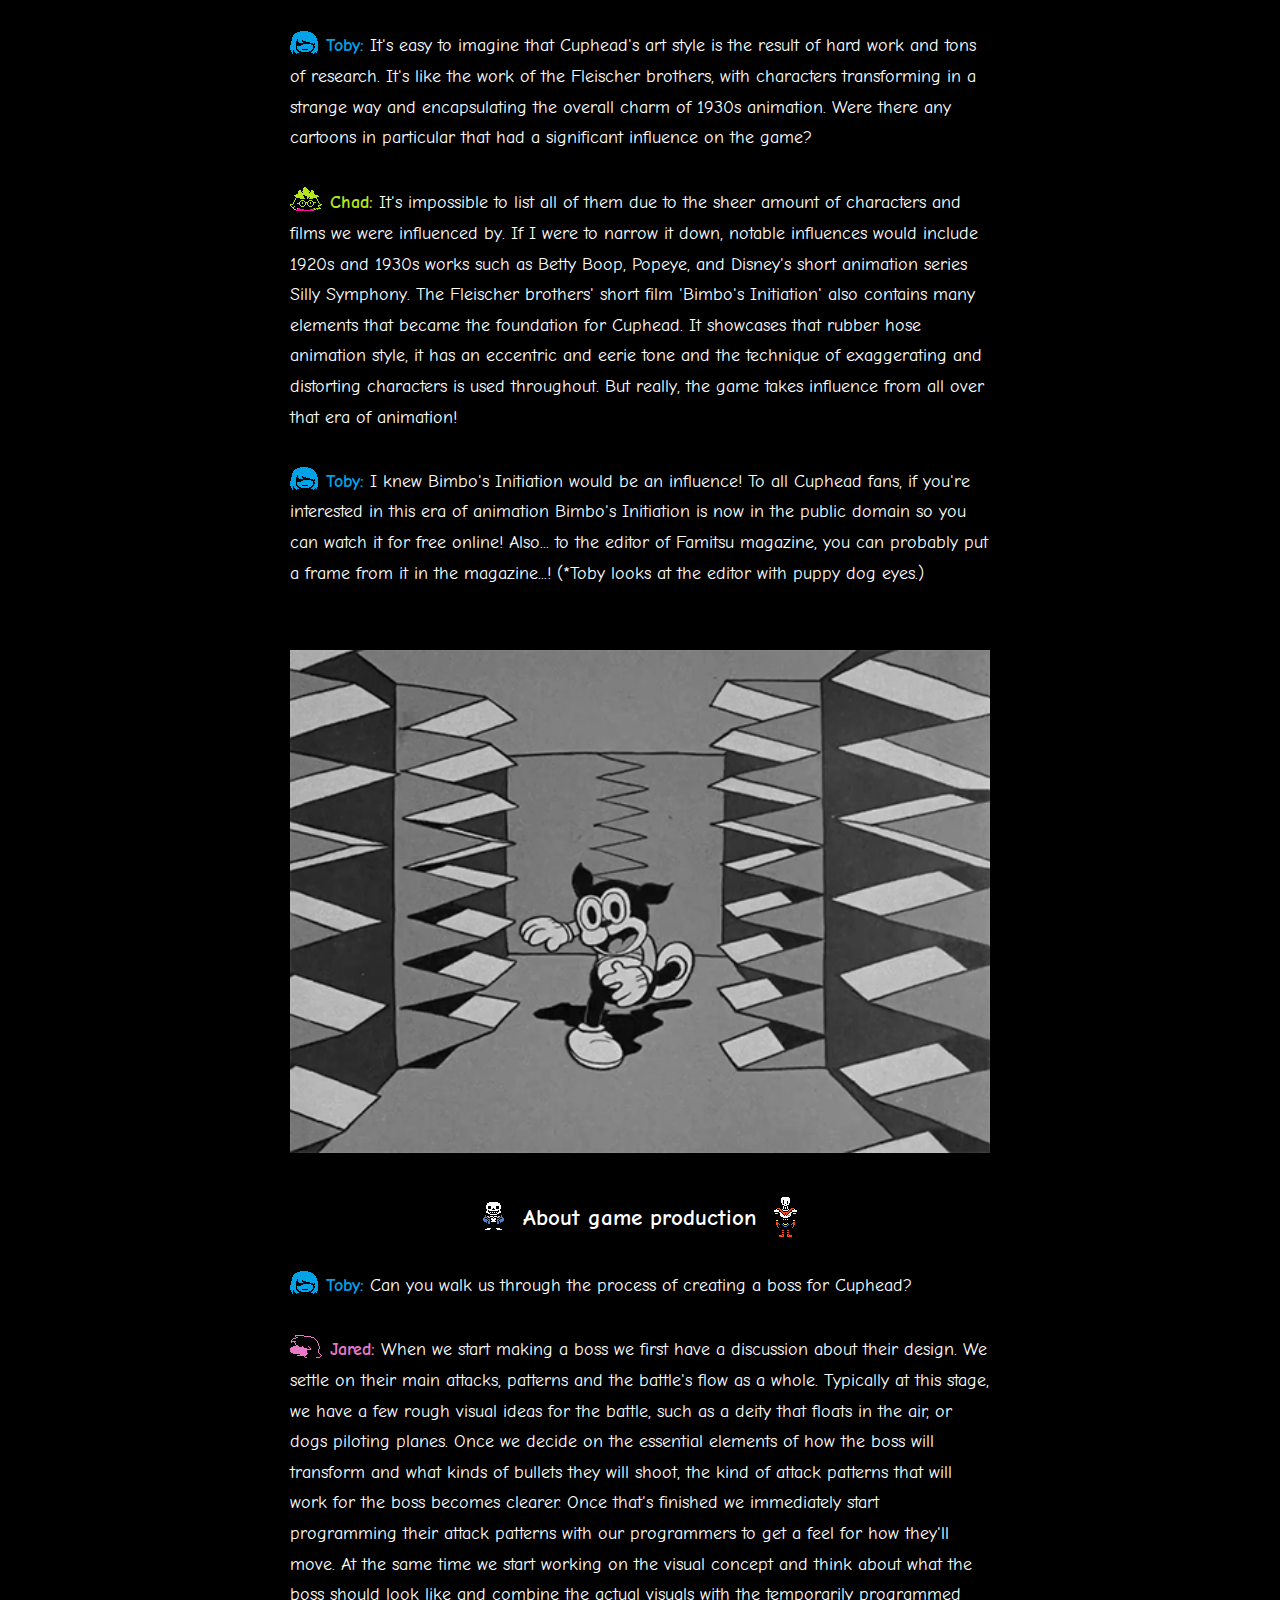
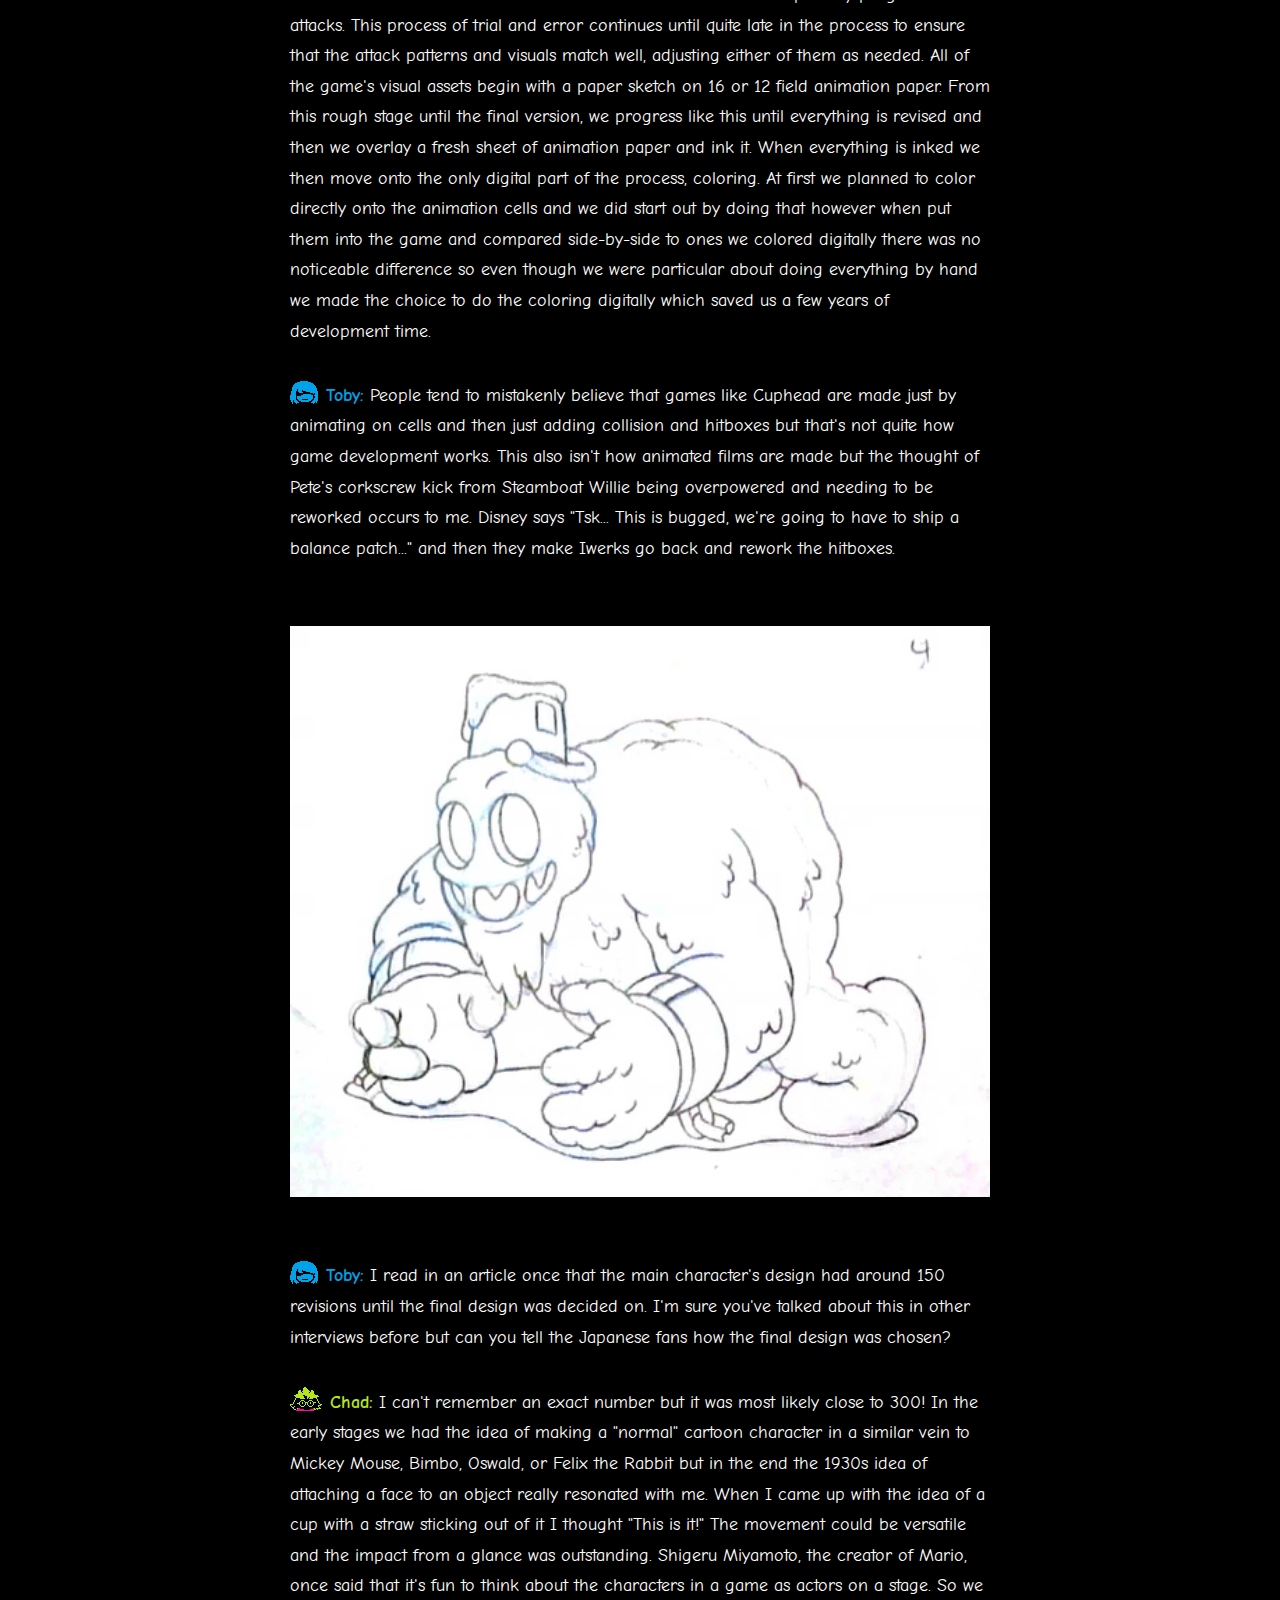
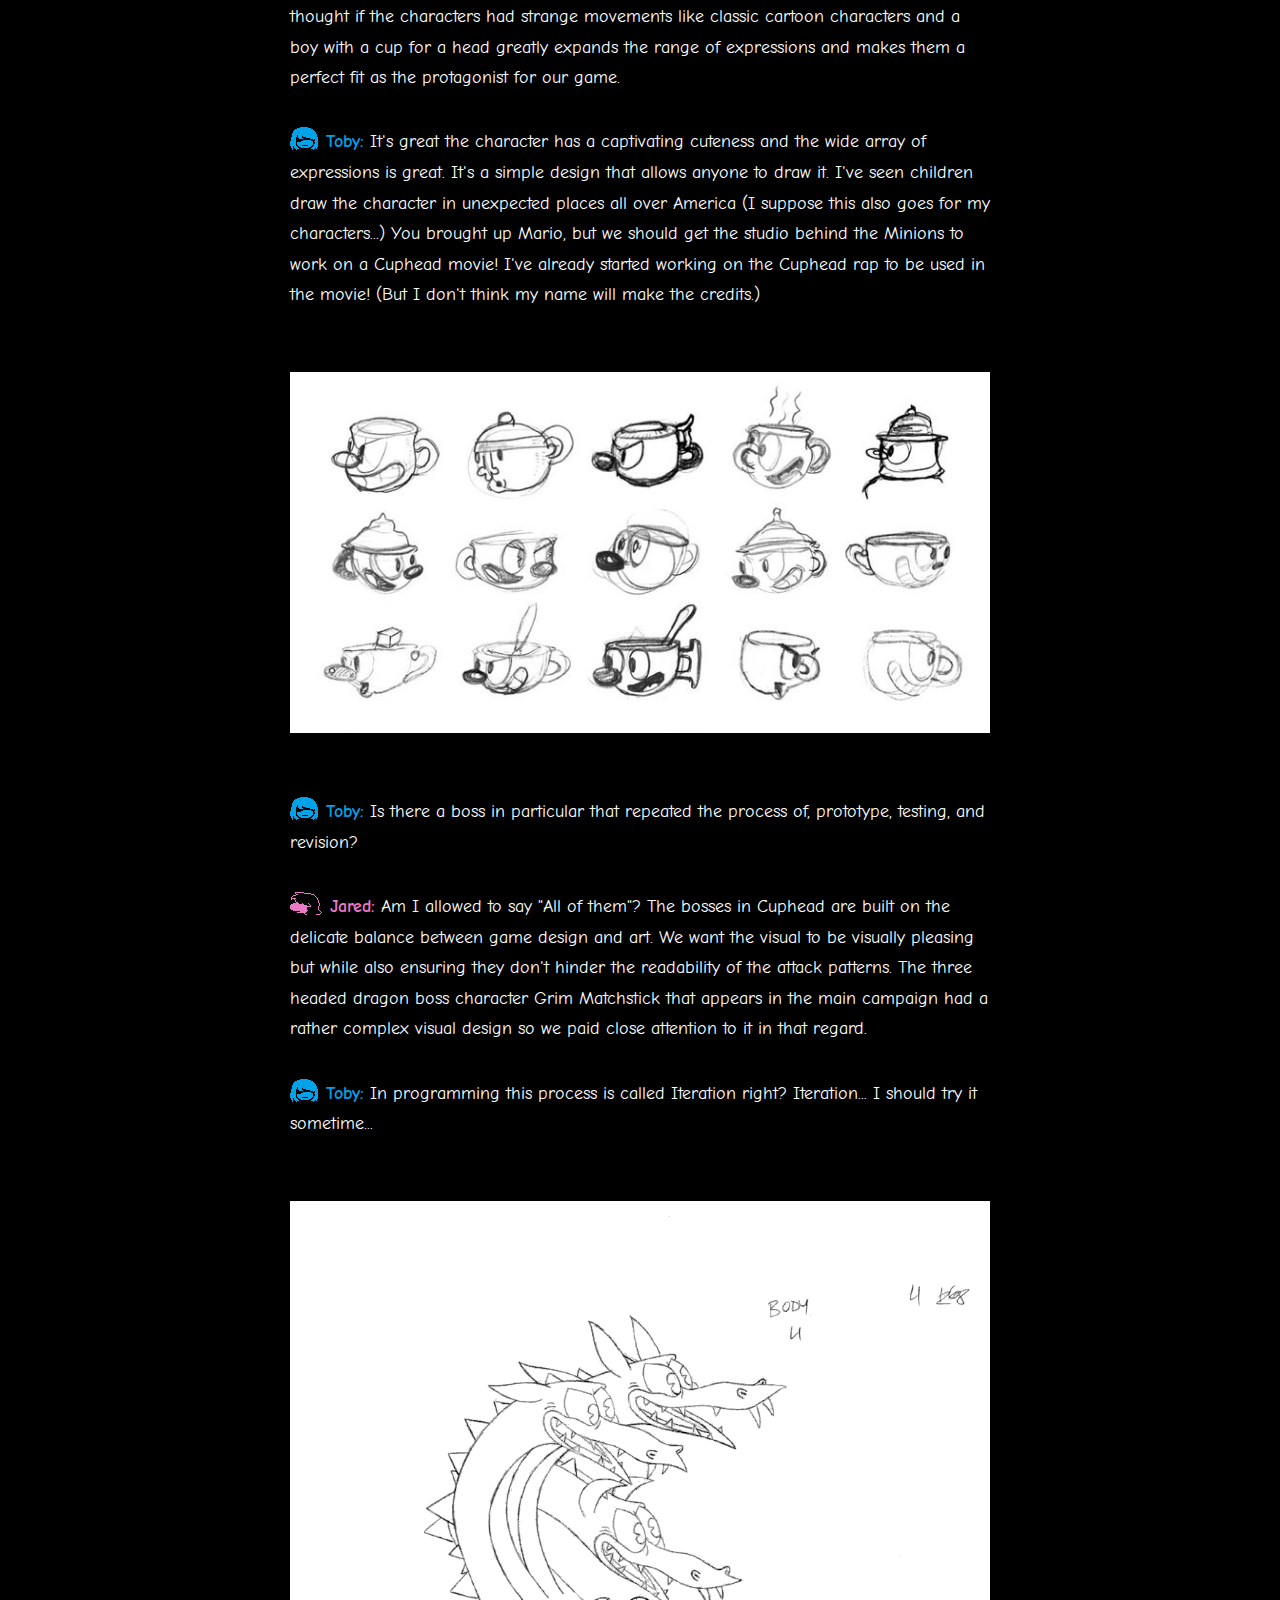
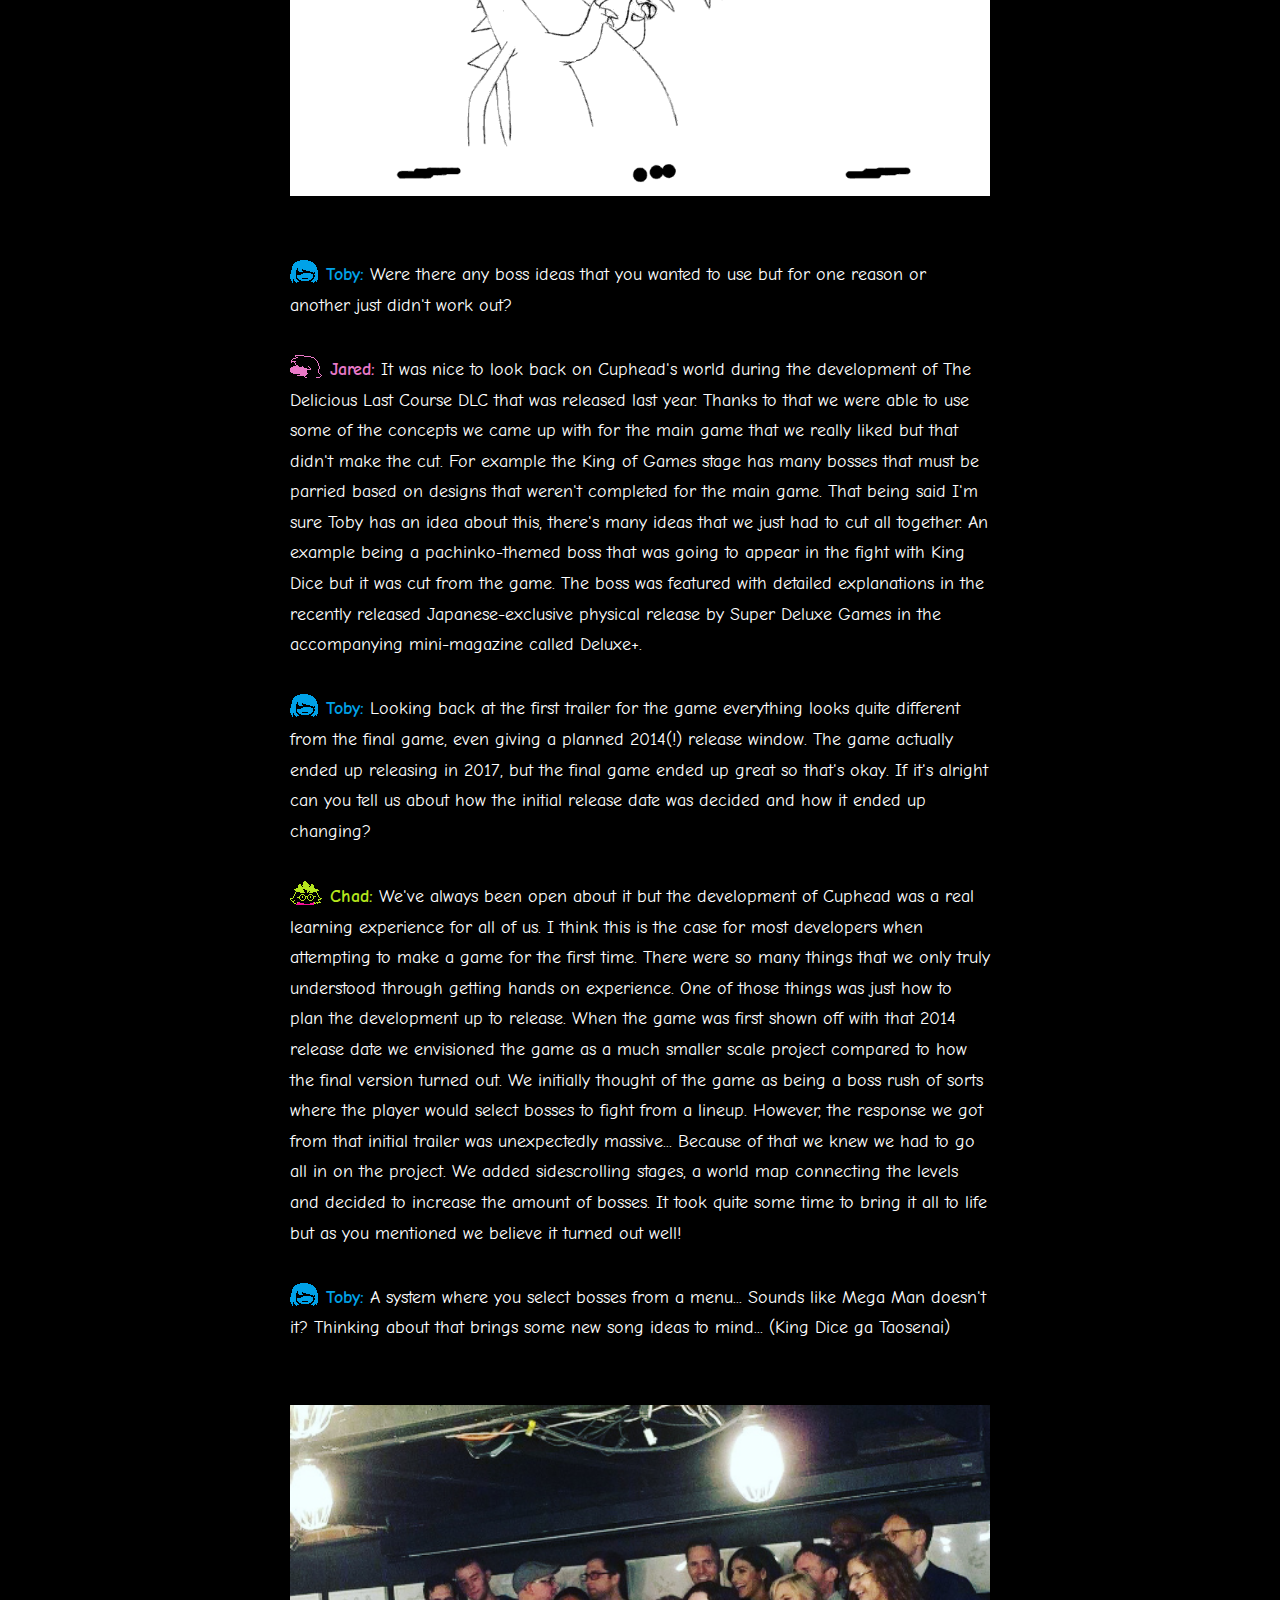
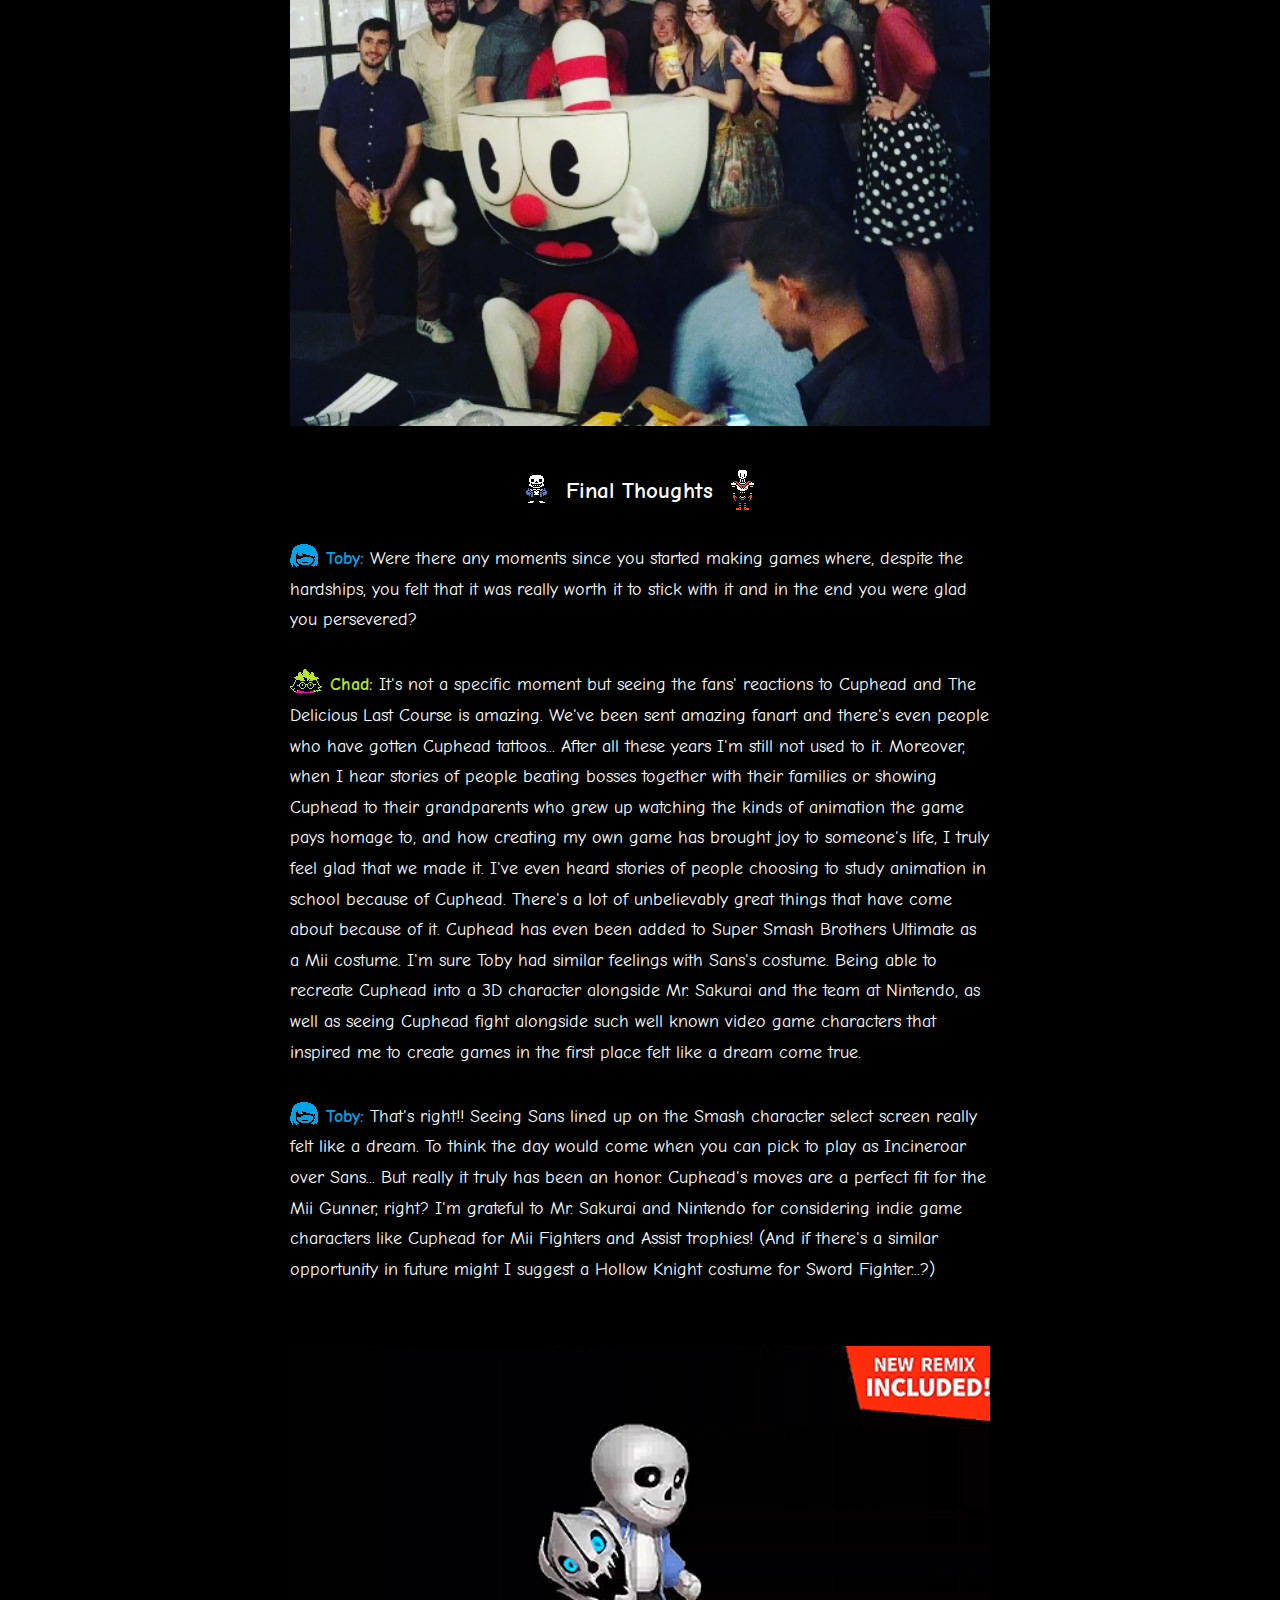
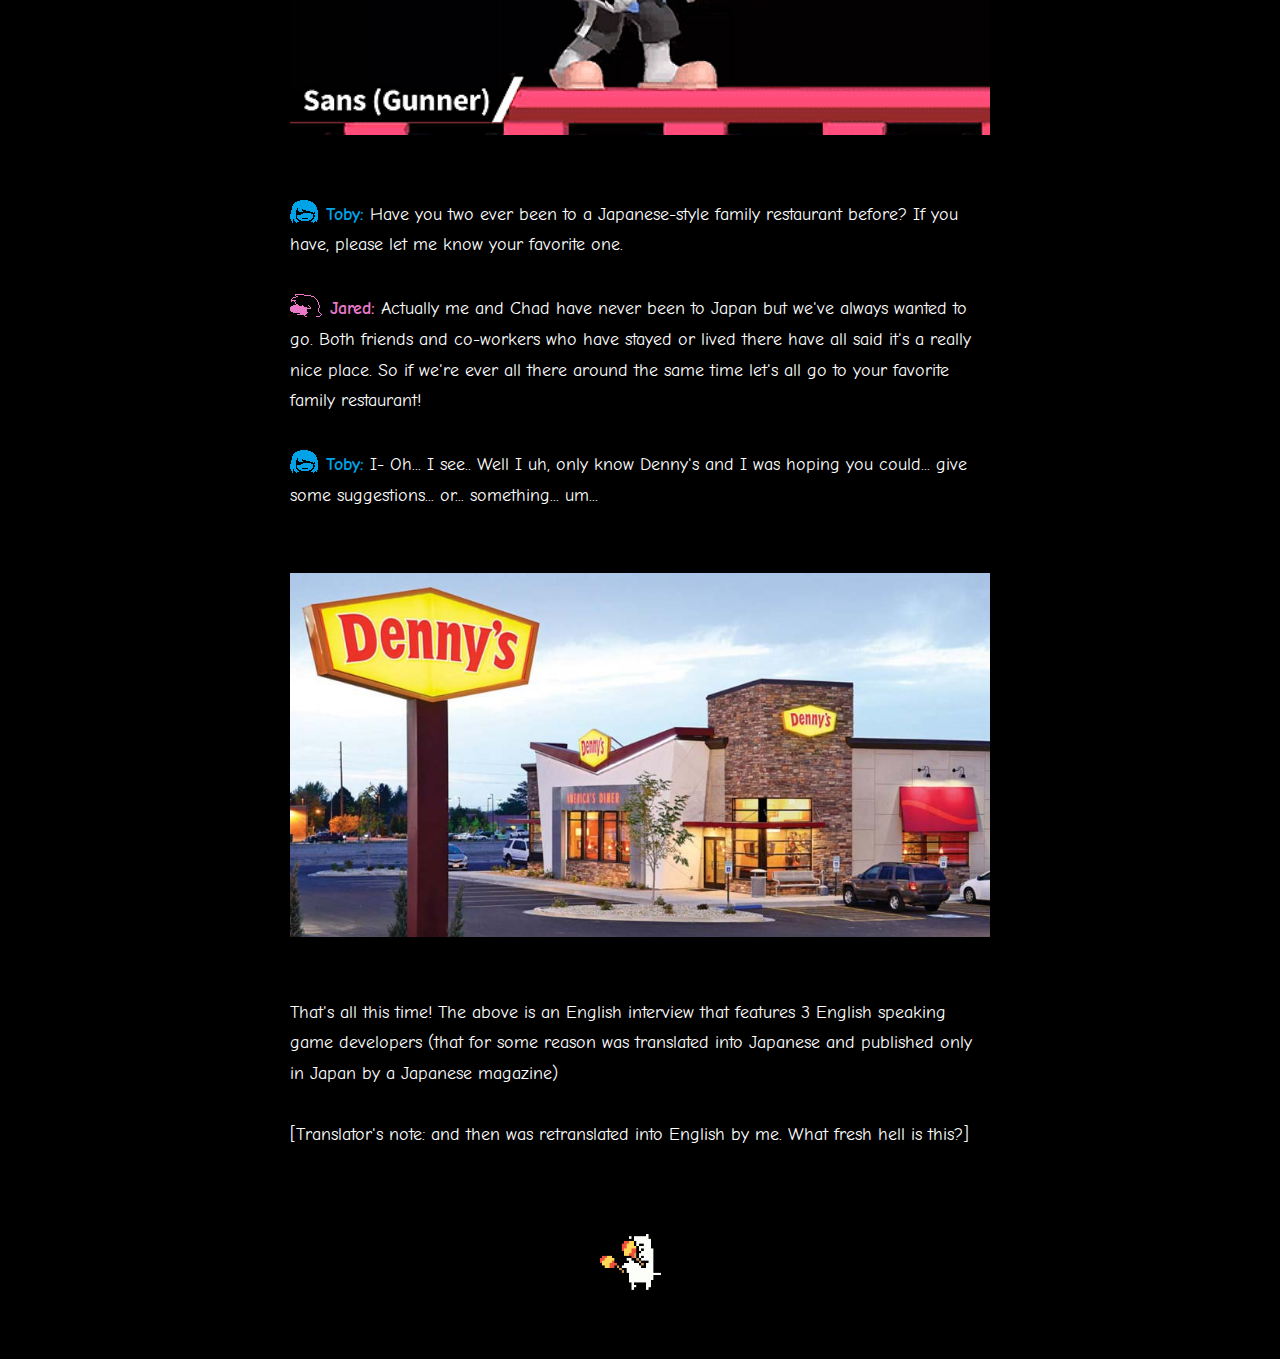
<file: toby.html>
<head>
    <link rel="stylesheet" href="style.css">
    <meta name="viewport" content="width=device-width, initial-scale=1">
    
    <link rel="icon" href="19.png">
    <link rel="preconnect" href="https://fonts.googleapis.com">
    <link rel="preconnect" href="https://fonts.gstatic.com" crossorigin>
    <link href="https://fonts.googleapis.com/css2?family=Comic+Neue:wght@400;700&display=swap" rel="stylesheet">
    <title>Toby Fox</title>
</head>

<div class="hide"><img src="18.png"></div>
<body class="dark"><img id="switch" src="17.png">
<a href="itoi.html"><img class="sh" src="saturn.gif"></a>

<p>
    <span class="tt">Toby Fox Interviews <br class="et">Cuphead Creators</span><br><br>

    You all know about Cuphead right? It's the highly rated shoot-em-up that was released 
    in 2017 with a charming 1930s inspired animation style. In 2022 the game received new 
    DLC that added many new bosses and an animated series was released on Netflix. In Japan 
    a physical version of the game was also just released with the bonus soundtrack's cover 
    being drawn by Yoshitaka Amano! And well... I suppose we should really get into it now. 
    This column is my chaotic playground where I'm able to do anything I want as a crazed 
    dog god. So this time, on a whim, I decided to interview the game's creators.<br><br>

    <span class="t">The works that <br class="eb">inspired you</span><br><br>

    <span class="n">Toby:</span>
    The animation style seen in Cuphead faithfully recreates the style of animation 
    seen in the 1930s, but I think the gameplay and difficulty of the game are heavily 
    influenced by older Japanese action games. What Japanese game inspired you the most? 
    What was the game that made you an otaku?<br><br>

    <span class="nj">Jared:</span>
    Chad and I both grew up playing retro games from the 80s and 90s. I don't mean to 
    exaggerate but I think we must have played hundreds of them. While it's impossible to name 
    them all that had an impact on Cuphead, there's a few iconic games that inspired us in 
    terms of boss movement patterns, character animations, and game design concepts. Such as 
    Gunstar Heroes, Contra III: The Alien Wars, Contra: Hard Corps, Mega Man X, Street Fighter 
    3, Thunderforce, Radiant Silvergun, and Ikaruga!<br><br>

    <span class="n">Toby:</span>
    Those are all classics! I figured Gunstar Heroes would be high on that list. There's some 
    elements in Cuphead that show influence from it such as the chaser weapon and the boss 
    designed after the 8-ball in billiards is based on Melon Bread from Gunstars right? Us 
    foreign game developers can't help but make parodies of Melon Bread can we...<br><br><br>

    <img class="im" src="4.gif"></a><br><br><br>

    <span class="n">Toby:</span>
    It's easy to imagine that Cuphead's art style is the result of hard work and tons of 
    research. It's like the work of the Fleischer brothers, with characters transforming 
    in a strange way and encapsulating the overall charm of 1930s animation. Were there any 
    cartoons in particular that had a significant influence on the game?<br><br>

    <span class="nc">Chad:</span>
    It's impossible to list all of them due to the sheer amount of characters and 
    films we were influenced by. If I were to narrow it down, notable influences would 
    include 1920s and 1930s works such as Betty Boop, Popeye, and Disney's short animation 
    series Silly Symphony. The Fleischer brothers' short film 'Bimbo's Initiation' also 
    contains many elements that became the foundation for Cuphead. It showcases that rubber 
    hose animation style, it has an eccentric and eerie tone and the technique of exaggerating 
    and distorting characters is used throughout. But really, the game takes influence from 
    all over that era of animation!<br><br>

    <span class="n">Toby:</span>
    I knew Bimbo's Initiation would be an influence! To all Cuphead fans, if you're interested 
    in this era of animation Bimbo's Initiation is now in the public domain so you can watch it 
    for free online! Also... to the editor of Famitsu magazine, you can probably put a frame 
    from it in the magazine...! (*Toby looks at the editor with puppy dog eyes.)<br><br><br>

    <img class="im" src="5.gif"></a><br><br>

    <span class="t">About game production</span><br><br>

    <span class="n">Toby:</span>
    Can you walk us through the process of creating a boss for Cuphead?<br><br>

    <span class="nj">Jared:</span>
    When we start making a boss we first have a discussion about their design. We settle on 
    their main attacks, patterns and the battle's flow as a whole. Typically at this stage, 
    we have a few rough visual ideas for the battle, such as a deity that floats in the air, 
    or dogs piloting planes. Once we decide on the essential elements of how the boss will 
    transform and what kinds of bullets they will shoot, the kind of attack patterns that will 
    work for the boss becomes clearer. Once that's finished we immediately start programming 
    their attack patterns with our programmers to get a feel for how they'll move. At the same 
    time we start working on the visual concept and think about what the boss should look like 
    and combine the actual visuals with the temporarily programmed attacks. This process of trial 
    and error continues until quite late in the process to ensure that the attack patterns and 
    visuals match well, adjusting either of them as needed. All of the game's visual assets begin 
    with a paper sketch on 16 or 12 field animation paper. From this rough stage until the final 
    version, we progress like this until everything is revised and then we overlay a fresh sheet 
    of animation paper and ink it. When everything is inked we then move onto the only digital 
    part of the process, coloring. At first we planned to color directly onto the animation cells 
    and we did start out by doing that however when put them into the game and compared side-by-side 
    to ones we colored digitally there was no noticeable difference so even though we were particular 
    about doing everything by hand we made the choice to do the coloring digitally which saved us a 
    few years of development time.<br><br>

    <span class="n">Toby:</span>
    People tend to mistakenly believe that games like Cuphead are made just by animating on cells 
    and then just adding collision and hitboxes but that's not quite how game development works. 
    This also isn't how animated films are made but the thought of Pete's corkscrew kick from 
    Steamboat Willie being overpowered and needing to be reworked occurs to me. Disney says "Tsk... 
    This is bugged, we're going to have to ship a balance patch..." and then they make Iwerks go 
    back and rework the hitboxes.<br><br><br>

    <img class="im" src="6.gif"></a><br><br><br>

    <span class="n">Toby:</span>
    I read in an article once that the main character's design had around 150 revisions until the 
    final design was decided on. I'm sure you've talked about this in other interviews before but 
    can you tell the Japanese fans how the final design was chosen?<br><br>

    <span class="nc">Chad:</span>
    I can't remember an exact number but it was most likely close to 300! In the early stages we 
    had the idea of making a "normal" cartoon character in a similar vein to Mickey Mouse, Bimbo, 
    Oswald, or Felix the Rabbit but in the end the 1930s idea of attaching a face to an object 
    really resonated with me. When I came up with the idea of a cup with a straw sticking out of 
    it I thought "This is it!" The movement could be versatile and the impact from a glance was 
    outstanding. Shigeru Miyamoto, the creator of Mario, once said that it's fun to think about 
    the characters in a game as actors on a stage. So we thought if the characters had strange 
    movements like classic cartoon characters and a boy with a cup for a head greatly expands the 
    range of expressions and makes them a perfect fit as the protagonist for our game.<br><br>

    <span class="n">Toby:</span>
    It's great the character has a captivating cuteness and the wide array of expressions is great. 
    It's a simple design that allows anyone to draw it. I've seen children draw the character in 
    unexpected places all over America (I suppose this also goes for my characters...) You brought 
    up Mario, but we should get the studio behind the Minions to work on a Cuphead movie! I've 
    already started working on the Cuphead rap to be used in the movie! (But I don't think my 
    name will make the credits.)<br><br><br>

    <img class="im" src="11.png"></a><br><br><br>

    <span class="n">Toby:</span>
    Is there a boss in particular that repeated the process of, prototype, testing, 
    and revision?<br><br>

    <span class="nj">Jared:</span>
    Am I allowed to say "All of them"? The bosses in Cuphead are built on the delicate balance 
    between game design and art. We want the visual to be visually pleasing but while also ensuring 
    they don't hinder the readability of the attack patterns. The three headed dragon boss character 
    Grim Matchstick that appears in the main campaign had a rather complex visual design so we paid 
    close attention to it in that regard.<br><br>

    <span class="n">Toby:</span>
    In programming this process is called Iteration right? Iteration... I should try it 
    sometime...<br><br><br>

    <img class="im" src="12.gif"></a><br><br><br>

    <span class="n">Toby:</span>
    Were there any boss ideas that you wanted to use but for one reason or another just 
    didn't work out?<br><br>

    <span class="nj">Jared:</span>
    It was nice to look back on Cuphead's world during the development of The Delicious Last Course 
    DLC that was released last year. Thanks to that we were able to use some of the concepts we came 
    up with for the main game that we really liked but that didn't make the cut. For example the King 
    of Games stage has many bosses that must be parried based on designs that weren't completed for 
    the main game. That being said I'm sure Toby has an idea about this, there's many ideas that we 
    just had to cut all together. An example being a pachinko-themed boss that was going to appear 
    in the fight with King Dice but it was cut from the game. The boss was featured with detailed 
    explanations in the recently released Japanese-exclusive physical release by Super Deluxe Games 
    in the accompanying mini-magazine called Deluxe+.<br><br>

    <span class="n">Toby:</span>
    Looking back at the first trailer for the game everything looks quite different from the final 
    game, even giving a planned 2014(!) release window. The game actually ended up releasing in 2017, 
    but the final game ended up great so that's okay. If it's alright can you tell us about how the 
    initial release date was decided and how it ended up changing?<br><br>

    <span class="nc">Chad:</span>
    We've always been open about it but the development of Cuphead was a real learning experience for 
    all of us. I think this is the case for most developers when attempting to make a game for the first 
    time. There were so many things that we only truly understood through getting hands on experience. 
    One of those things was just how to plan the development up to release. When the game was first shown 
    off with that 2014 release date we envisioned the game as a much smaller scale project compared to 
    how the final version turned out. We initially thought of the game as being a boss rush of sorts 
    where the player would select bosses to fight from a lineup. However, the response we got from that 
    initial trailer was unexpectedly massive... Because of that we knew we had to go all in on the project. 
    We added sidescrolling stages, a world map connecting the levels and decided to increase the amount 
    of bosses. It took quite some time to bring it all to life but as you mentioned we believe it turned 
    out well!<br><br>

    <span class="n">Toby:</span>
    A system where you select bosses from a menu... Sounds like Mega Man doesn't it? Thinking about that 
    brings some new song ideas to mind... (King Dice ga Taosenai)<br><br><br>

    <img class="im" src="15.jpg"></a><br><br>

    <span class="t">Final Thoughts</span><br><br>

    <span class="n">Toby:</span>
    Were there any moments since you started making games where, despite the hardships, you felt 
    that it was really worth it to stick with it and in the end you were glad you persevered?<br><br>

    <span class="nc">Chad:</span>
    It's not a specific moment but seeing the fans' reactions to Cuphead and The Delicious Last 
    Course is amazing. We've been sent amazing fanart and there's even people who have gotten 
    Cuphead tattoos... After all these years I'm still not used to it. Moreover, when I hear 
    stories of people beating bosses together with their families or showing Cuphead to their 
    grandparents who grew up watching the kinds of animation the game pays homage to, and how 
    creating my own game has brought joy to someone's life, I truly feel glad that we made it. 
    I've even heard stories of people choosing to study animation in school because of Cuphead. 
    There's a lot of unbelievably great things that have come about because of it. Cuphead has 
    even been added to Super Smash Brothers Ultimate as a Mii costume. I'm sure Toby had similar 
    feelings with Sans's costume. Being able to recreate Cuphead into a 3D character alongside 
    Mr. Sakurai and the team at Nintendo, as well as seeing Cuphead fight alongside such well 
    known video game characters that inspired me to create games in the first place felt like 
    a dream come true.<br><br>

    <span class="n">Toby:</span>
    That's right!! Seeing Sans lined up on the Smash character select screen really felt 
    like a dream. To think the day would come when you can pick to play as Incineroar over 
    Sans... But really it truly has been an honor. Cuphead's moves are a perfect fit for 
    the Mii Gunner, right? I'm grateful to Mr. Sakurai and Nintendo for considering indie 
    game characters like Cuphead for Mii Fighters and Assist trophies! (And if there's a 
    similar opportunity in future might I suggest a Hollow Knight costume for Sword 
    Fighter...?)<br><br><br>

    <img class="im" src="13.gif"></a><br><br><br>

    <span class="n">Toby:</span>
    Have you two ever been to a Japanese-style family restaurant before? If you have, 
    please let me know your favorite one.<br><br>

    <span class="nj">Jared:</span>
    Actually me and Chad have never been to Japan but we've always wanted to go. Both 
    friends and co-workers who have stayed or lived there have all said it's a really 
    nice place. So if we're ever all there around the same time let's all go to your 
    favorite family restaurant!<br><br>

    <span class="n">Toby:</span>
    I- Oh... I see.. Well I uh, only know Denny's and I was hoping you could... give 
    some suggestions... or... something... um...<br><br><br>

    <img class="im" src="14.jpg"></a><br><br><br>

    That's all this time! The above is an English interview that features 3 English 
    speaking game developers (that for some reason was translated into Japanese and 
    published only in Japan by a Japanese magazine)<br><br>

    [Translator's note: and then was retranslated into English by me. What fresh 
    hell is this?]<br><br><br>

    <img class="f" src="16.gif">
    
    <br><br>
</p>
</body>
<script src="script.js"></script>
</file>
<file: style.css>
.dark  { --bg-color: #000000; --text-color: #ffffff; }
.light { --bg-color: #ffffff; --text-color: #000000; }

body
{
    background-color: var(--bg-color);
    color: var(--text-color);
}

#switch
{
    position: fixed; width: 120px; cursor: pointer;
    image-rendering: pixelated;
}

.ch
{
    position: fixed; width: 70px; image-rendering: pixelated;
    top: 175px; left: 37px;
}

@media screen and (max-width: 970px) { .ch { width: 7%; left: 2%; top: 130px; }}
@media screen and (max-width: 870px) { .ch { top: 120px; }}
@media screen and (max-width: 770px) { .ch { top: 107px; }}
@media screen and (max-width: 670px) { .ch { left: 3%; top: 92px; }}
@media screen and (max-width: 570px) { .ch { top: 80px; }}
@media screen and (max-width: 400px) { .ch { left: 3.5%; top: 60px; }}

.sh
{
    position: fixed; width: 55px; image-rendering: pixelated;
    top: 165px; left: 41px;
}

@media screen and (max-width: 970px) { .sh { width: 5%; left: 2.7%; top: 120px; }}
@media screen and (max-width: 870px) { .sh { top: 110px; }}
@media screen and (max-width: 770px) { .sh { top: 100px; }}
@media screen and (max-width: 670px) { .sh { left: 3.2%; top: 85px; }}
@media screen and (max-width: 570px) { .sh { top: 75px; }}
@media screen and (max-width: 400px) { .sh { left: 4%; top: 57px; }}

::selection { background-color: #007bff; color: #ffffff; }
body.dark ::selection { background-color: #fadf59; color: #000000; }

.hide { position: absolute; left: -9999px; }

p
{
    font-family: Comic Neue; font-size: 18px; position: absolute;
    margin-top: 55px; line-height: 1.7; width: 700px;

    left: calc(50%); transform: translate(-50%,0%);
}

@font-face { font-family: 'apple'; src: url('apple.otf'); }

.eb { display: none; } .et { display: none; }

.itoi
{ 
    font-family: 'apple'; font-size: 12px; line-height: 2.2;
    margin-top: 35px;
    
    left: calc(50% + 20px); transform: translate(-50%,0%);
}

@media screen and (max-width: 1100px) { .itoi { width: 63.5%; }}
@media screen and (max-width:  900px) { p { width: 78%; }}
@media screen and (max-width:  970px) { #switch { width: 9%; }}
@media screen and (max-width:  700px) { .et { display: initial; }}
@media screen and (max-width:  600px)
{ 
    p     { font-size: 16px; width: 71%; line-height: 1.65; }
    .itoi { left: calc(50% + 30px); }
    .t    { white-space: nowrap; }
    .eb   { display: initial; }
}

.tt
{
    font-family: Comic Neue; font-weight: bold; font-size: 25px;
    display: inline-block; text-align: center; width: 100%;
    margin-bottom: 15px; white-space: nowrap;
}

.itt
{
    font-family: 'apple'; font-size: 16px; margin-top: 50px;
    display: inline-block; text-align: center; width: 100%;
}

.t
{
    font-family: Comic Neue; font-weight: bold; font-size: 23px;
    display: inline-block; text-align: center; width: 100%;
}

.n  { font-family: Comic Neue; font-weight: bold; color: #00a2e8; }
.nj { font-family: Comic Neue; font-weight: bold; color: #ea79c8; }
.nc { font-family: Comic Neue; font-weight: bold; color: #b5e61d; }

.in  { font-family: 'apple'; color: #ef3878; }
.inc { font-family: 'apple'; color: #527bff; }

.n::before
{
    content: url('1.png'); image-rendering: pixelated;
    display: inline-block; margin-right: 8px;
    position: relative; top: 3px;
}

.nj::before
{
    content: url('2.png'); image-rendering: pixelated;
    display: inline-block; margin-right: 8px;
    position: relative; top: 3px;
}

.nc::before
{
    content: url('3.png'); image-rendering: pixelated;
    display: inline-block; margin-right: 8px;
    position: relative; top: 3px;
}

.in::before
{
    content: url('paula.gif'); image-rendering: pixelated;
    display: inline-block; margin-right: -32px;
    position: relative; top: 29px; right: 51px;
}

.inc::before
{
    content: url('ness.gif'); image-rendering: pixelated;
    display: inline-block; margin-right: -32px;
    position: relative; top: 29px; right: 51px;
}

@media screen and (max-width: 500px)
{ 
    .in::before  { right: 45px; }
    .inc::before { right: 45px; }
}

.tt::before
{
    content: url('8.gif'); image-rendering: pixelated;
    display: inline-block; margin-right: 17px;
    position: relative; top: 9px;
}

.tt::after
{
    content: url('8.gif'); image-rendering: pixelated;
    display: inline-block; margin-left: 21px;
    position: relative; top: 11px;
}

.itt::before
{
    content: url('saturn.gif'); image-rendering: pixelated;
    display: inline-block; margin-right: 18px;
    position: relative; top: 9px;
}

.itt::after
{
    content: url('saturn.gif'); image-rendering: pixelated;
    display: inline-block; margin-left: 18px;
    position: relative; top: 10px;
}

.t::before
{
    content: url('9.png'); image-rendering: pixelated;
    display: inline-block; margin-right: 18px;
    position: relative; top: 6px;
}

.t::after
{
    content: url('10.png'); image-rendering: pixelated;
    display: inline-block; margin-left: 17px;
    position: relative; top: 13px;
}

.f   { display: block; margin: 0 auto; width: 100px; }
.im  { display: inline-block; width: 100%; }
.imp { display: inline-block; width: 100%; image-rendering: pixelated; }

.sp { margin-left: 27%; white-space: nowrap; }
.sp img { image-rendering: pixelated; display: inline-block; margin: 0 12px; }

@media screen and (max-width: 900px) { .sp { margin-left:  20%; }}
@media screen and (max-width: 700px) { .sp { margin-left:  15%; }}
@media screen and (max-width: 600px) { .sp { margin-left:   5%; }}
@media screen and (max-width: 500px) { .sp { margin-left:  -2%; }}
@media screen and (max-width: 550px) { .sp { margin-left: -15%; }}
@media screen and (max-width: 400px) { .sp { margin-left: -22%; }}

.b
{ 
    position: absolute; width: 80px; left: calc(50% + 68px);
    top: calc(50%); transform: translate(-50%,-50%);
    image-rendering: pixelated;
}

.c
{ 
    position: absolute; height: 80px; left: calc(50% - 62px);
    top: calc(50% - 9px); transform: translate(-50%,-50%);
    image-rendering: pixelated;
}

@media screen and (max-width: 600px)
{ 
    .b { left: calc(50% + 6px); top: calc(50% + 50px); }
    .c { left: calc(50% + 2px); top: calc(50% - 70px); }
}
</file>
